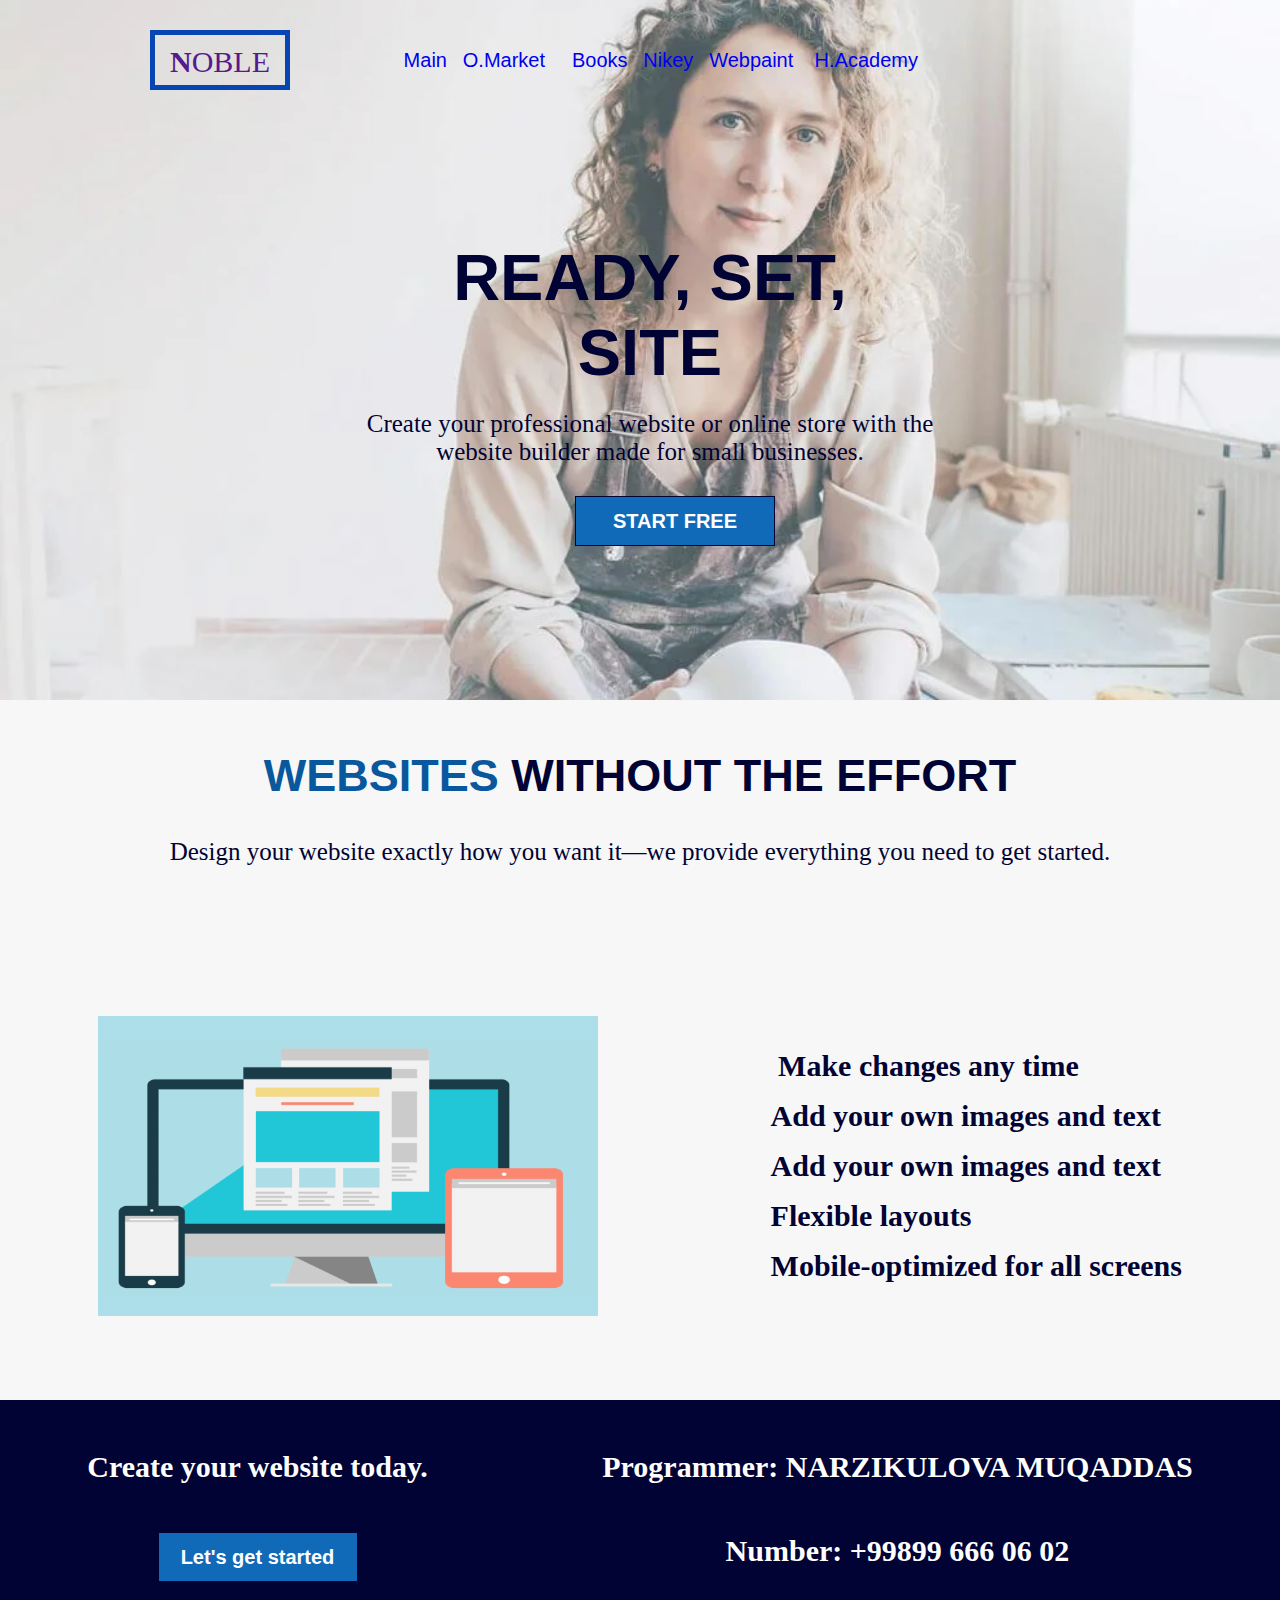
<file: index.html>
<!DOCTYPE html>
<html lang="en">

<head>
    <meta charset="UTF-8">
    <meta http-equiv="X-UA-Compatible" content="IE=edge">
    <meta name="viewport" content="width=device-width, initial-scale=1.0">
    <title>Document</title>
    <link rel='stylesheet' href='https://cdn-uicons.flaticon.com/uicons-bold-rounded/css/uicons-bold-rounded.css'>
    <link rel="stylesheet" href="MAIN.css">
</head>

<body>

    <header>
        <nav>
            <a href="">
                <p> <strong>N</strong>OBLE</p>
            </a>
            <ul>
                <li><a href="./index.html">Main</a></li>
                <li><a href="./forever.html">O.Market</a></li>
                <li><a href="./hometask.html">&nbsp; Books</a></li>
                <li><a href="./NIKE.html">Nikey</a></li>
                <li><a href="./jjj.html">Webpaint</a></li>
                <li><a href="./menu.html">&nbsp;H.Academy</a></li>
            </ul>
        </nav>


        <div class="box1">
            <h1>READY, SET, <br> SITE</h1>
            <p>Create your professional website or online store with the website builder made for small businesses.</p>
            <a href="./register.html"><button>START FREE</button></a>
        </div>
    </header>


    <main>
        <div class="blok1">
            <h1><strong style="color: rgb(9, 88, 157);">WEBSITES</strong> WITHOUT THE EFFORT</h1><br><br>
            <p>Design your website exactly how you want it—we provide everything you need to get started.

            </p>
        </div>
        <div class="blok2">
            <img width="500" height="300" src=".//sources/gif1.gif" alt="">
            <ul>
                <li><i class="fi fi-br-checkbox"></i>&nbsp;&nbsp;&nbsp; Make changes any time</li>
                <li><i class="fi fi-br-checkbox"></i>&nbsp;&nbsp;&nbsp;Add your own images and text</li>
                <li><i class="fi fi-br-checkbox"></i>&nbsp;&nbsp;&nbsp;Add your own images and text</li>
                <li><i class="fi fi-br-checkbox"></i>&nbsp;&nbsp;&nbsp;Flexible layouts</li>
                <li><i class="fi fi-br-checkbox"></i>&nbsp;&nbsp;&nbsp;Mobile-optimized for all screens</li>
            </ul>

        </div>
    </main>


    <section>
        <div class="m">
            <p>Create your website today.</p><br>
            <a href="./register.html"><button>Let's get started</button></a>
        </div>
        <div class="n">
            <p>Programmer: <strong>NARZIKULOVA MUQADDAS</strong></p>
            <p>Number:  <strong>+99899 666 06 02</strong></p>
        </div>

    </section>

    

   

</body>

</html>
</file>
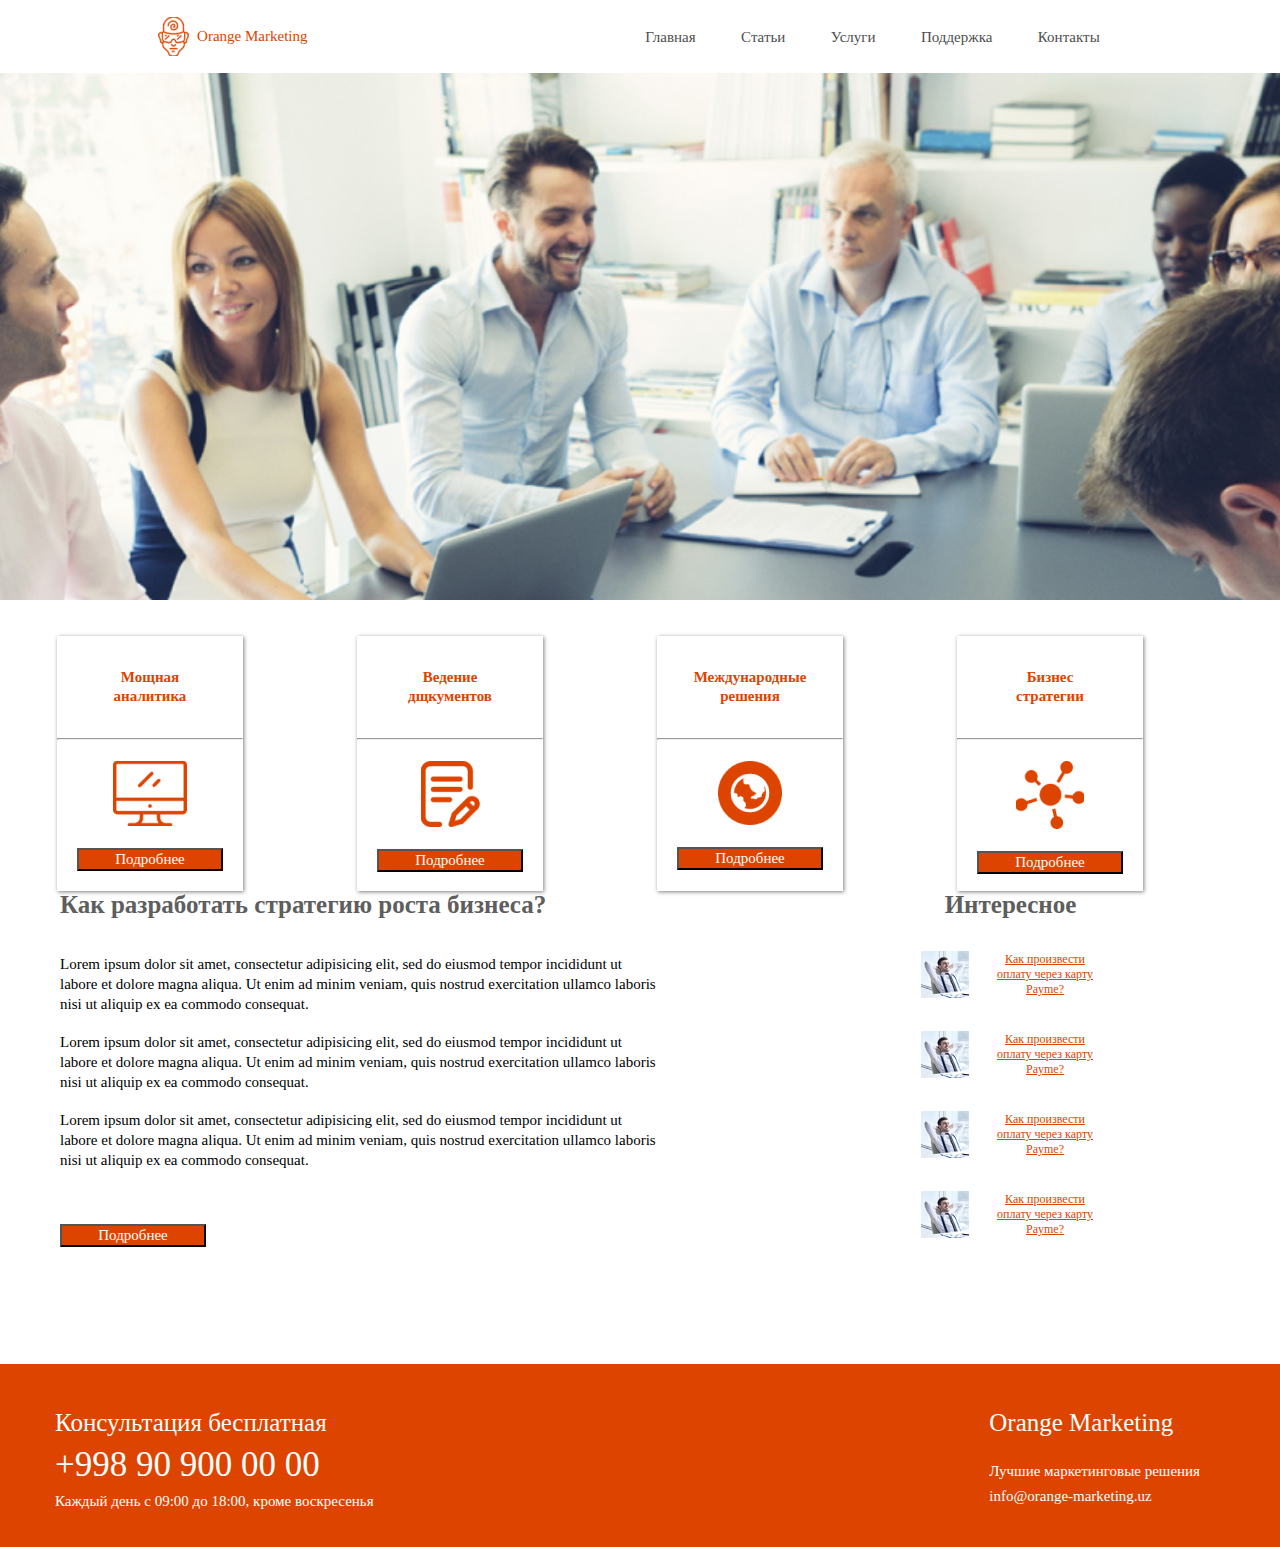
<file: forever.html>
<!DOCTYPE html>
<html lang="en">
<head>
  <meta charset="UTF-8">
  <meta http-equiv="X-UA-Compatible" content="IE=edge">
  <meta name="viewport" content="width=device-width, initial-scale=1.0">
  <title>Document</title><link rel="stylesheet" href="./forever.css">
</head>
<body>

 
  <header>
    <nav>
      <a class="a" href="">
      <img src="./L0001 (1).png" width="31" height="39" alt="">Orange Marketing
      </a>

      <ul>
        <li><a href="./index.html">Главная</a></li>
        <li><a href="#">Статьи</a></li>
        <li><a href="#"> Услуги</a></li>
        <li><a href="#">Поддержка</a></li>
        <li><a href="#">Контакты</a></li>
      
      </ul>
    </nav>
  </header>

  <main>
    <div class="orta">
      <div class="box">
        <h2>Мощная<br>
          аналитика</h2>
        <hr>
        <img src="./icon.png" alt=""><br>
        <button>Подробнее</button>
      </div>
      <div class="box">
        <h2>Ведение<br>
          дщкументов</h2>
        <hr>
        <img src="./icon1.png" alt=""><br>
        <button>Подробнее</button>
      </div>
      <div class="box">
        <h2>Международные<br>
          решения</h2>
        <hr>
        <img src="./icon2.png" alt=""><br>
        <button>Подробнее</button>
      </div>
      <div class="box">
        <h2>Бизнес<br>
          стратегии</h2>
        <hr>
        <img src="./icon3.png" alt=""><br>
        <button>Подробнее</button>
      </div>
      
    </div>
  </main>


  <div class="main2">
    <div class="orta2">
      <div class="blok1"> <h2>Как разработать стратегию роста бизнеса?</h2><br><br>
      <p>Lorem ipsum dolor sit amet, consectetur adipisicing elit, sed do eiusmod tempor incididunt ut labore et dolore magna aliqua. Ut enim ad minim veniam, quis nostrud exercitation ullamco laboris nisi ut aliquip ex ea commodo consequat. 
      </p><br>
      <p>Lorem ipsum dolor sit amet, consectetur adipisicing elit, sed do eiusmod tempor incididunt ut labore et dolore magna aliqua. Ut enim ad minim veniam, quis nostrud exercitation ullamco laboris nisi ut aliquip ex ea commodo consequat. 
      </p><br>
      <p>Lorem ipsum dolor sit amet, consectetur adipisicing elit, sed do eiusmod tempor incididunt ut labore et dolore magna aliqua. Ut enim ad minim veniam, quis nostrud exercitation ullamco laboris nisi ut aliquip ex ea commodo consequat. 
      </p><br><br><br>
      <button>Подробнее</button>
      </div>
      <div class="blok2">
        <h2>Интересное</h2>
        <div class="list">
          <img src="./list1.png" width="48" height="47" alt="">
          <a href="#">Как произвести оплату через карту Payme?</a>
        </div>
        <div class="list">
          <img src="./list1.png" width="48" height="47" alt="">
          <a href="#">Как произвести оплату через карту Payme?</a>
        </div>
        <div class="list">
          <img src="./list1.png" width="48" height="47" alt="">
          <a href="#">Как произвести оплату через карту Payme?</a>
        </div>
        <div class="list">
          <img src="./list1.png" width="48" height="47" alt="">
          <a href="#">Как произвести оплату через карту Payme?</a>
        </div>
      </div>
    </div>
  </div>
  <!-- ============ FOOTER ========== -->



  <footer>
    <div class="brief">
      <div class="body1">
        <h4>Консультация бесплатная</h4>
        <div class="numer">+998 90 900 00 00</div>
        <p>Каждый день с 09:00 до 18:00, кроме воскресенья</p>
      </div>
      <div class="body2">
        <h4>Orange Marketing</h4><br>
        <p>Лучшие маркетинговые решения</p>
        <p>info@orange-marketing.uz</p>
      </div>
    </div>

  </footer>












  
</body>
</html>
</file>
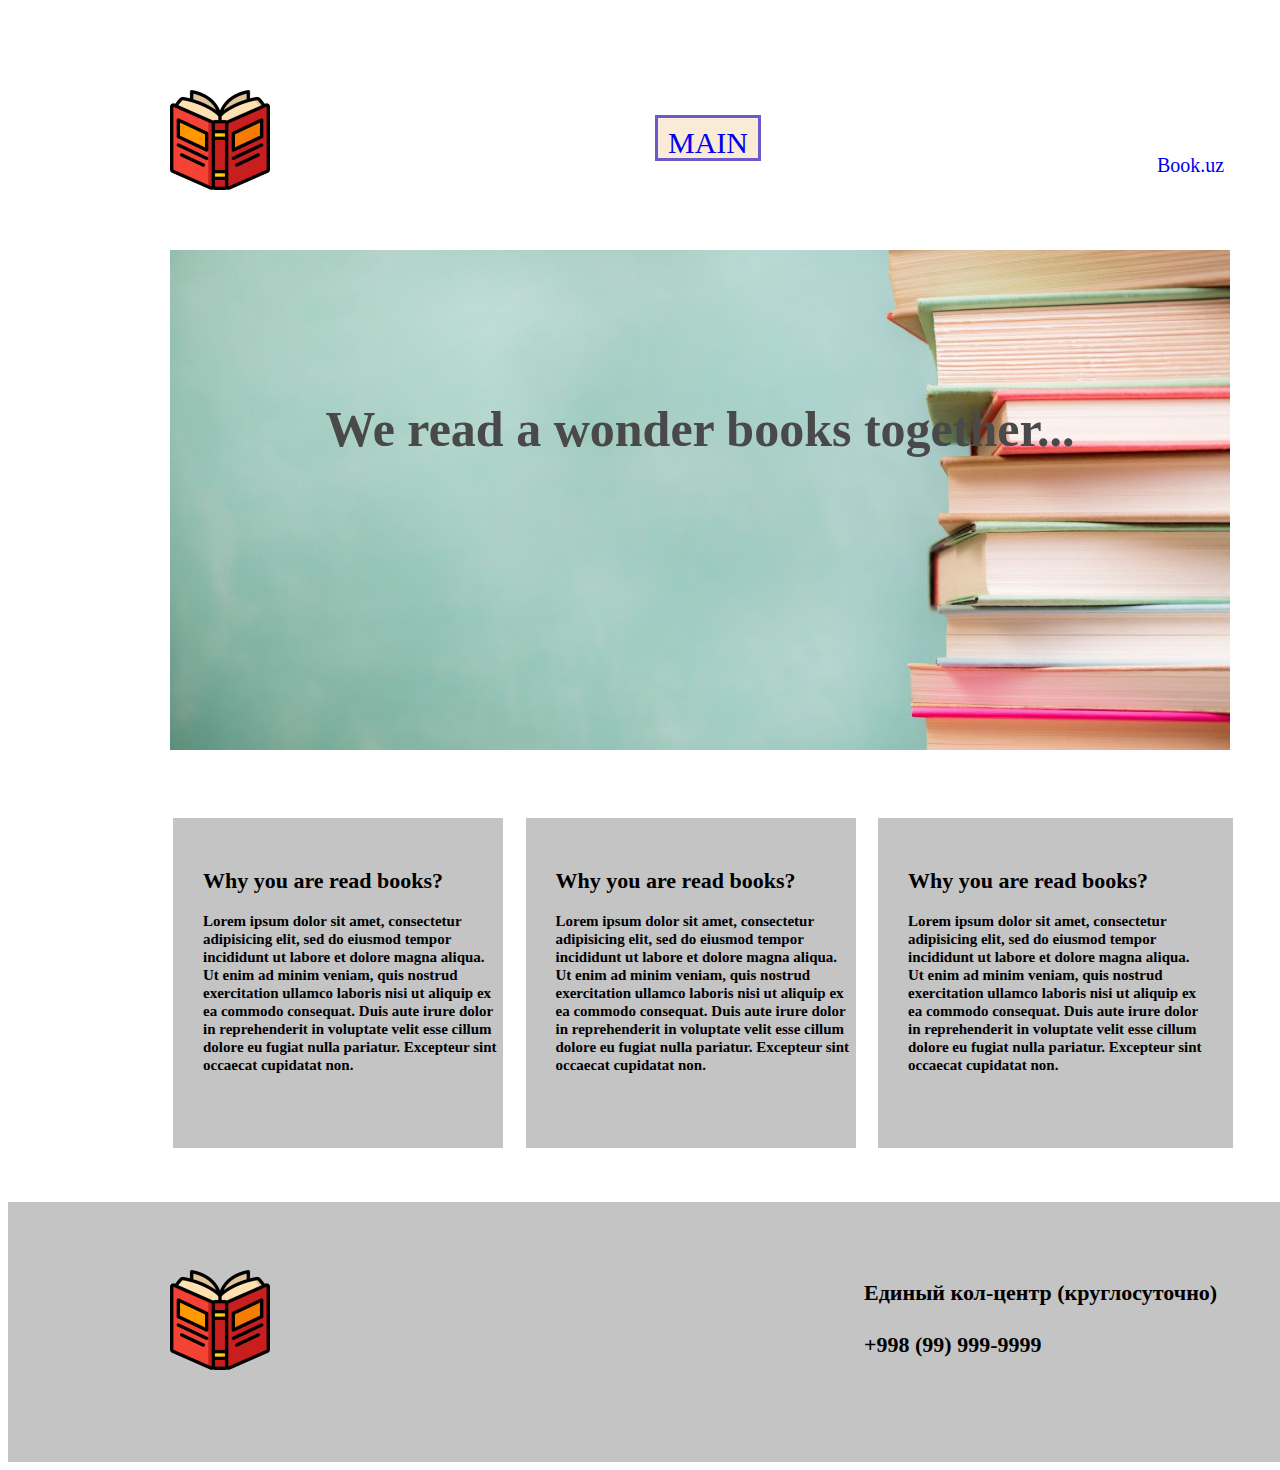
<file: hometask.html>
<!DOCTYPE html>
<html lang="en">

<head>
    <meta charset="UTF-8">
    <meta http-equiv="X-UA-Compatible" content="IE=edge">
    <meta name="viewport" content="width=device-width, initial-scale=1.0">
    <title>Document</title>
    <link rel="stylesheet" href="./hometask.css">
</head>

<body>
    <div class="main">
        <div class="top">
            <div class="top1"><img src="./book 1 (1).jpg" alt=""></div>
            <div class="top3"><a href="./index.html">MAIN</a></div>
            <div class="top2"><label for=""><a href="w">                <p>Book.uz</p></a></label>
            </div>
        </div>
        <div class="topcha">
            <div class="orta">
                <p>We read a wonder books together...</p>
            </div>
        </div>
        <div class="middle">
            <div class="box a"><div class="m"> <em>Why you are read books?</em><br><br>
                <i>Lorem ipsum dolor sit amet, consectetur adipisicing elit, sed do eiusmod tempor incididunt ut labore
                    et dolore magna aliqua. Ut enim ad minim veniam, quis nostrud exercitation ullamco laboris nisi ut
                    aliquip ex ea commodo consequat. Duis aute irure dolor in reprehenderit in voluptate velit esse
                    cillum dolore eu fugiat nulla pariatur. Excepteur sint occaecat cupidatat non. </i></div>
            </div>
            <div class="box b"><em>Why you are read books?</em><br><br>
                <i>Lorem ipsum dolor sit amet, consectetur adipisicing elit, sed do eiusmod tempor incididunt ut labore
                    et dolore magna aliqua. Ut enim ad minim veniam, quis nostrud exercitation ullamco laboris nisi ut
                    aliquip ex ea commodo consequat. Duis aute irure dolor in reprehenderit in voluptate velit esse
                    cillum dolore eu fugiat nulla pariatur. Excepteur sint occaecat cupidatat non. </i>
            </div>
            <div class="box c"><em>Why you are read books?</em><br><br>
                <i>Lorem ipsum dolor sit amet, consectetur adipisicing elit, sed do eiusmod tempor incididunt ut labore
                    et dolore magna aliqua. Ut enim ad minim veniam, quis nostrud exercitation ullamco laboris nisi ut
                    aliquip ex ea commodo consequat. Duis aute irure dolor in reprehenderit in voluptate velit esse
                    cillum dolore eu fugiat nulla pariatur. Excepteur sint occaecat cupidatat non. </i>
            </div>
        </div>   <br><br><br> 
        <div class="tegi">
            <div class="list1"><img src="./book 2.png" alt=""></div>
            <div class="list2"><label for="">Eдиный кол-центр (круглосуточно) <br><br>+998 (99) 999-9999</label></div>

        </div>
        
    </div>
</body>

</html>
</file>
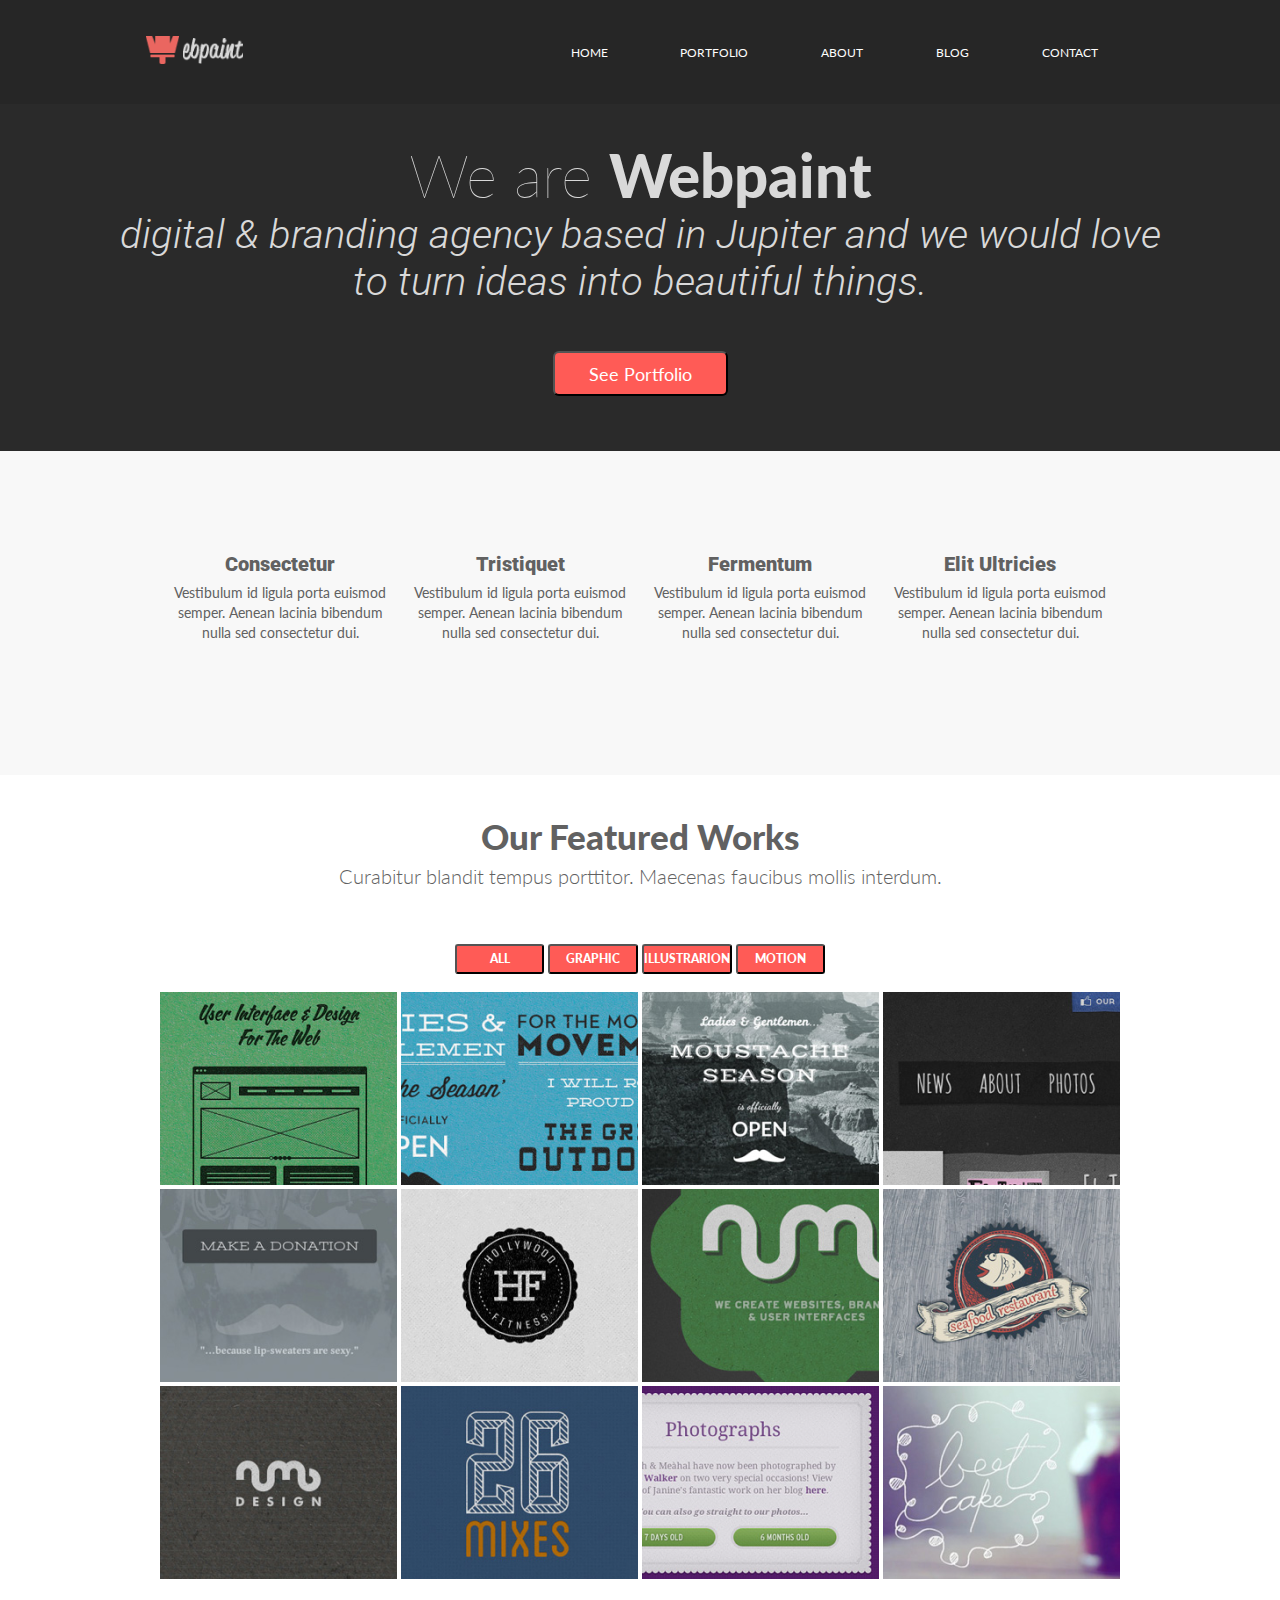
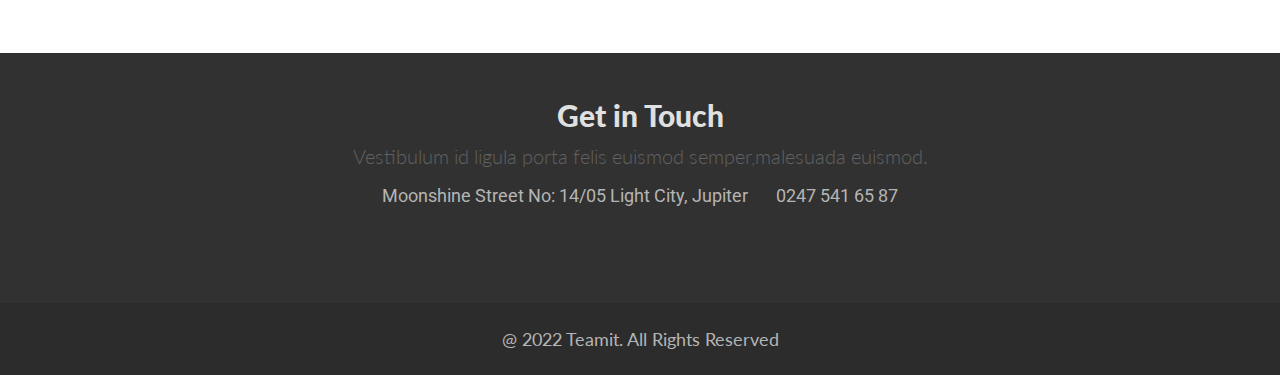
<file: jjj.html>
<!DOCTYPE html>
<html lang="en">

<head>
  <meta charset="UTF-8">
  <meta http-equiv="X-UA-Compatible" content="IE=edge">
  <meta name="viewport" content="width=device-width, initial-scale=1.0">
  <link rel="preconnect" href="https://fonts.googleapis.com">
  <link
    href="https://fonts.googleapis.com/css2?family=Lato:wght@300;400;700;900&family=Montserrat:ital,wght@0,
    600;0,700;1,400&family=Raleway:wght@100;200;300;400;700;900&family=Roboto:wght@400;500;700&family=Splash&display=swap"
    rel="stylesheet">
  <link rel='stylesheet' href='https://cdn-uicons.flaticon.com/uicons-solid-rounded/css/uicons-solid-rounded.css'>
  <link rel='stylesheet' href='https://cdn-uicons.flaticon.com/uicons-bold-straight/css/uicons-bold-straight.css'>
  <link rel='stylesheet' href='https://cdn-uicons.flaticon.com/uicons-regular-rounded/css/uicons-regular-rounded.css'>
  <link rel='stylesheet' href='https://cdn-uicons.flaticon.com/uicons-bold-rounded/css/uicons-bold-rounded.css'>
  <link rel='stylesheet' href='https://cdn-uicons.flaticon.com/uicons-bold-straight/css/uicons-bold-straight.css'>
  <link rel='stylesheet' href='https://cdn-uicons.flaticon.com/uicons-brands/css/uicons-brands.css'>
  <link rel='stylesheet' href='https://cdn-uicons.flaticon.com/uicons-brands/css/uicons-brands.css'>
  <link rel='stylesheet' href='https://cdn-uicons.flaticon.com/uicons-brands/css/uicons-brands.css'>
  <link rel='stylesheet' href='https://cdn-uicons.flaticon.com/uicons-brands/css/uicons-brands.css'>
  <link rel='stylesheet' href='https://cdn-uicons.flaticon.com/uicons-bold-rounded/css/uicons-bold-rounded.css'>
  
  <title>WebPaint</title>
  <link rel="stylesheet" href="./jjj.css">
</head>

<body>

  <!--      =============  header  ========= -->


  <header>
    <nav>
      <a class="a" href="£">
        <img src=".//images/Logo Icon 1.png" width="33" height="28" alt="">
        <img src=".//images/ebpaint 1.png" width="60" height="26" alt="">
      </a>

      <ul>




        <li><a href="./index.html">HOME</a></li>
        <li><a href="#">PORTFOLIO</a></li>
        <li><a href="#">ABOUT</a></li>
        <li><a href="#">BLOG</a></li>
        <li><a href="#">CONTACT</a></li>

      </ul>
    </nav>
    <div class="boshi">
      <h1>We are <span> Webpaint</span></h1>
      <p>
        digital & branding agency based in Jupiter and we would love <br> to turn ideas into beautiful things.</p>
      <button>See Portfolio</button>
    </div>


    <!-- ======== SECTION ====== -->

    <section>
      <div class="j">
        <div class="box">

          <i class="fi fi-sr-home"></i>
          <h3>Consectetur</h3>
          <p>Vestibulum id ligula porta euismod semper. Aenean lacinia bibendum nulla sed consectetur dui.</p>
        </div>
        <div class="box">
          <i class="fi fi-rr-computer"></i>
          <h3>Tristiquet</h3>
          <p>Vestibulum id ligula porta euismod semper. Aenean lacinia bibendum nulla sed consectetur dui.</p>
        </div>
        <div class="box">

          <i class="fi fi-bs-camera"></i>
          <h3>Fermentum</h3>
          <p>Vestibulum id ligula porta euismod semper. Aenean lacinia bibendum nulla sed consectetur dui.</p>
        </div>
        <div class="box">
          <i class="fi fi-br-alarm-clock"></i>
          <h3>Elit Ultricies</h3>
          <p>Vestibulum id ligula porta euismod semper. Aenean lacinia bibendum nulla sed consectetur dui.</p>
        </div>


      </div>


    </section>

    <!-- ============= MAIN ========= -->

    <main>
      <div class="blok1">
        <h2>Our Featured Works</h2>
        <p>Curabitur blandit tempus porttitor. Maecenas faucibus mollis interdum.</p>
        <button class="butt">ALL</button>
        <button class="butt1">GRAPHIC</button>
        <button class="butt2">ILLUSTRARION</button>
        <button class="butt3"> MOTION</button>
      </div><br>

      <div class="blok2">
        <img src="./images/Layer 1.png" alt="">
        <img src="./images/Layer 2.png" alt="">
        <img src="./images/Layer 3.png" alt="">
        <img src="./images/Layer 4.png" alt=""><br>
        <img src="./images/Layer 5.png" alt="">
        <img src="./images/Layer 6.png" alt="">
        <img src="./images/Layer 7.png" alt="">
        <img src="./images/Layer 8.png" alt=""><br>
        <img src="./images/Layer 9.png" alt="">
        <img src="./images/Layer 10.png" alt="">
        <img src="./images/Layer 11.png" alt="">
        <img src="./images/Layer 12.png" alt="">
      </div>

    </main>



    <!-- =============== FOOTER  =============== -->


    <footer>
      <h1>Get in Touch</h1>
      <p>Vestibulum id ligula porta felis euismod semper,malesuada euismod.</p><br>
      <b><i class="fi fi-br-marker"></i> Moonshine Street No: 14/05 Light City, Jupiter &nbsp;&nbsp;&nbsp;&nbsp;&nbsp;
        <i class="fi fi-br-call-history"></i> 0247 541 65 87</b><br><br><br>
      <i class="fi fi-bs-wifi-alt"></i>&nbsp;&nbsp;<i class="fi fi-brands-facebook"></i>&nbsp;&nbsp;<i
        class="fi fi-brands-linkedin"></i>&nbsp;&nbsp;
      <i class="fi fi-brands-pinterest"></i>&nbsp;&nbsp;<i class="fi fi-brands-google"></i>


    </footer>

    <div class="last">
      <a href="#">@ 2022 Teamit. All Rights Reserved</a>
    </div>

















  </header>



























</body>

</html>
</file>
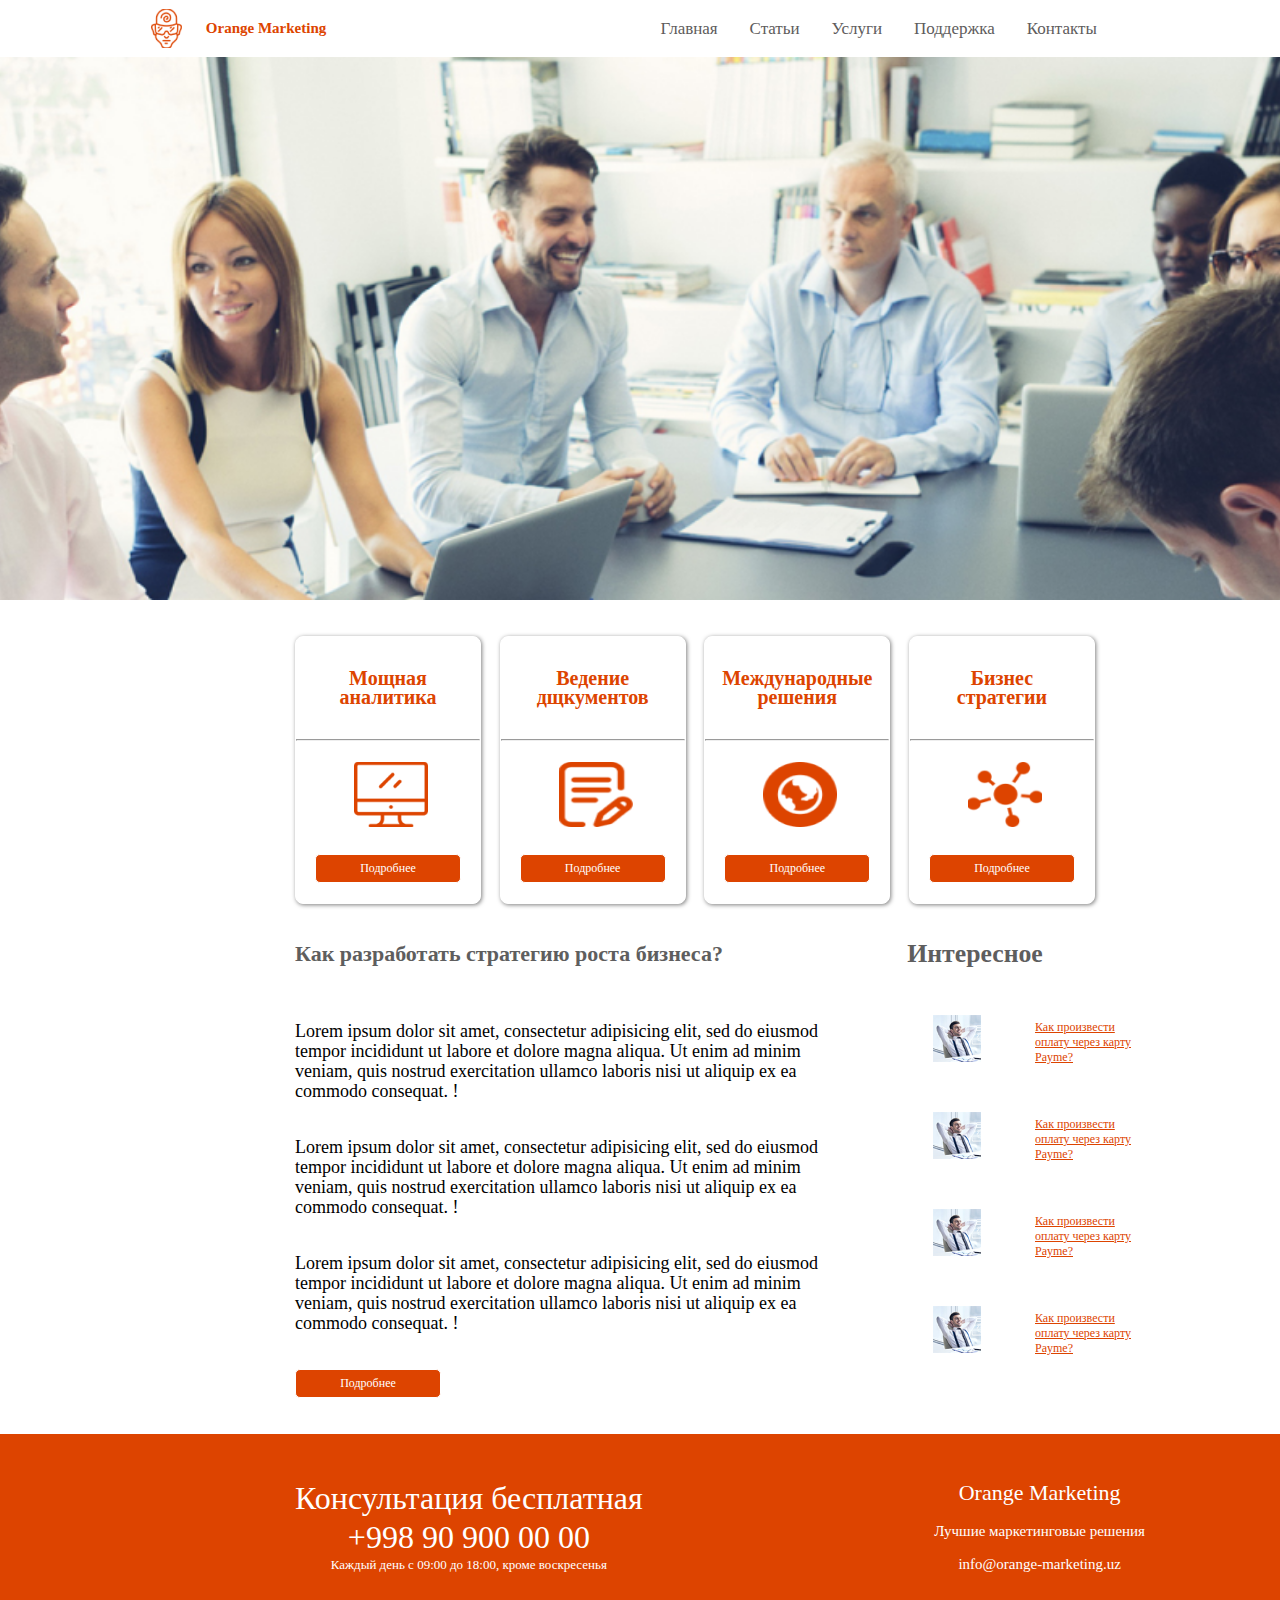
<file: maket.html>
<!DOCTYPE html>
<html lang="en">

<head>
  <meta charset="UTF-8">
  <meta http-equiv="X-UA-Compatible" content="IE=edge">
  <meta name="viewport" content="width=device-width, initial-scale=1.0">
  <title>Document</title>
</head>
<link rel="stylesheet" href="maket.css">

<body>
  <header>
    <nav>
      <a href="#" class="logo"><img src="./sources/L0001.png" width="31" height="39" alt=""> <b>Orange Marketing</b></a>
      <ul>
        <li><a href="./index.html">Главная</a></li>
        <li><a href="#">Статьи</a></li>
        <li><a href="#">Услуги</a></li>
        <li><a href="#">Поддержка</a></li>
        <li><a href="#">Контакты</a></li>
      </ul>
    </nav>
  </header>

  <!-- ===========  SECTION  ========= -->

  <section>
    <div class="box">
      <div class="boxes">
        <p class="letter">Мощная <br> аналитика </p>
        <hr> <img src="./sources/icon.png" width="74" height="65" alt="">
        <button>Подробнее</button>
      </div>
      <div class="boxes">
        <p class="letter">Ведение <br> дщкументов </p>
        <hr> <img src="./sources/icon1.png" width="74" height="65" alt="">
        <button>Подробнее</button>
      </div>
      <div class="boxes">
        <p class="letter">Международные <br> решения </p> 
        
        <hr> <img src="./sources/icon2.png" width="74" height="65" alt="">
        <button>Подробнее</button>
      </div>
      <div class="boxes">
        <p class="letter">Бизнес <br> стратегии </p>
        
        <hr> <img src="./sources/icon3.png" width="74" height="65" alt="">
        <button>Подробнее</button>
      </div>
    </div><br><br>
    <div class="box_2">
      <div class="karta">
        <h2>Как разработать стратегию роста бизнеса?</h2><br><br><br>
        <p>Lorem ipsum dolor sit amet, consectetur adipisicing elit, sed do eiusmod tempor incididunt ut labore et
          dolore magna aliqua. Ut enim ad minim veniam, quis nostrud exercitation ullamco laboris nisi ut aliquip ex ea
          commodo consequat.
          !</p><br><br>
        <p>Lorem ipsum dolor sit amet, consectetur adipisicing elit, sed do eiusmod tempor incididunt ut labore et
          dolore magna aliqua. Ut enim ad minim veniam, quis nostrud exercitation ullamco laboris nisi ut aliquip ex ea
          commodo consequat.
          !</p><br><br>
        <p>Lorem ipsum dolor sit amet, consectetur adipisicing elit, sed do eiusmod tempor incididunt ut labore et
          dolore magna aliqua. Ut enim ad minim veniam, quis nostrud exercitation ullamco laboris nisi ut aliquip ex ea
          commodo consequat.
          !</p><br><br>
        <button>Подробнее</button>

      </div>
      <div class="karta_2">

        <h3>Интересное</h3><br>
        <div class="img">
          <div class="img_2"><img src="./sources/8532d306a83fce84a0c124682b7835df 1.png" width="48" height="47" alt="">
          </div>
          <div class="img_3">
            <p>Как произвести оплату через карту Payme?</p>
          </div>
        </div>

        <div class="img">
          <div class="img_2"><img src="./sources/8532d306a83fce84a0c124682b7835df 1.png" width="48" height="47" alt="">
          </div>
          <div class="img_3">
            <p>Как произвести оплату через карту Payme?</p>
          </div>
        </div>

        <div class="img">
          <div class="img_2"><img src="./sources/8532d306a83fce84a0c124682b7835df 1.png" width="48" height="47" alt="">
          </div>
          <div class="img_3">
            <p>Как произвести оплату через карту Payme?</p>
          </div>
        </div>

        <div class="img">
          <div class="img_2"><img src="./sources/8532d306a83fce84a0c124682b7835df 1.png" width="48" height="47" alt="">
          </div>
          <div class="img_3">
            <p>Как произвести оплату через карту Payme?</p>
          </div>
        </div>

      </div>
    </div>
  </section>

  <!-- ===========  FOOTER  ========== -->
  <footer>
    <div class="pastki">
      <div class="past">
        <h2>Консультация бесплатная</h2>
        <h2>+998 90 900 00 00</h2>
        <h5>Каждый день с 09:00 до 18:00, кроме воскресенья</h5>
      </div>
      <div class="past_2">
        <h2>Orange Marketing</h2>
        <h5>Лучшие маркетинговые решения</h5>
        <h5>info@orange-marketing.uz</h5>
      </div>
    </div>

  </footer>

</body>

</html>
</file>
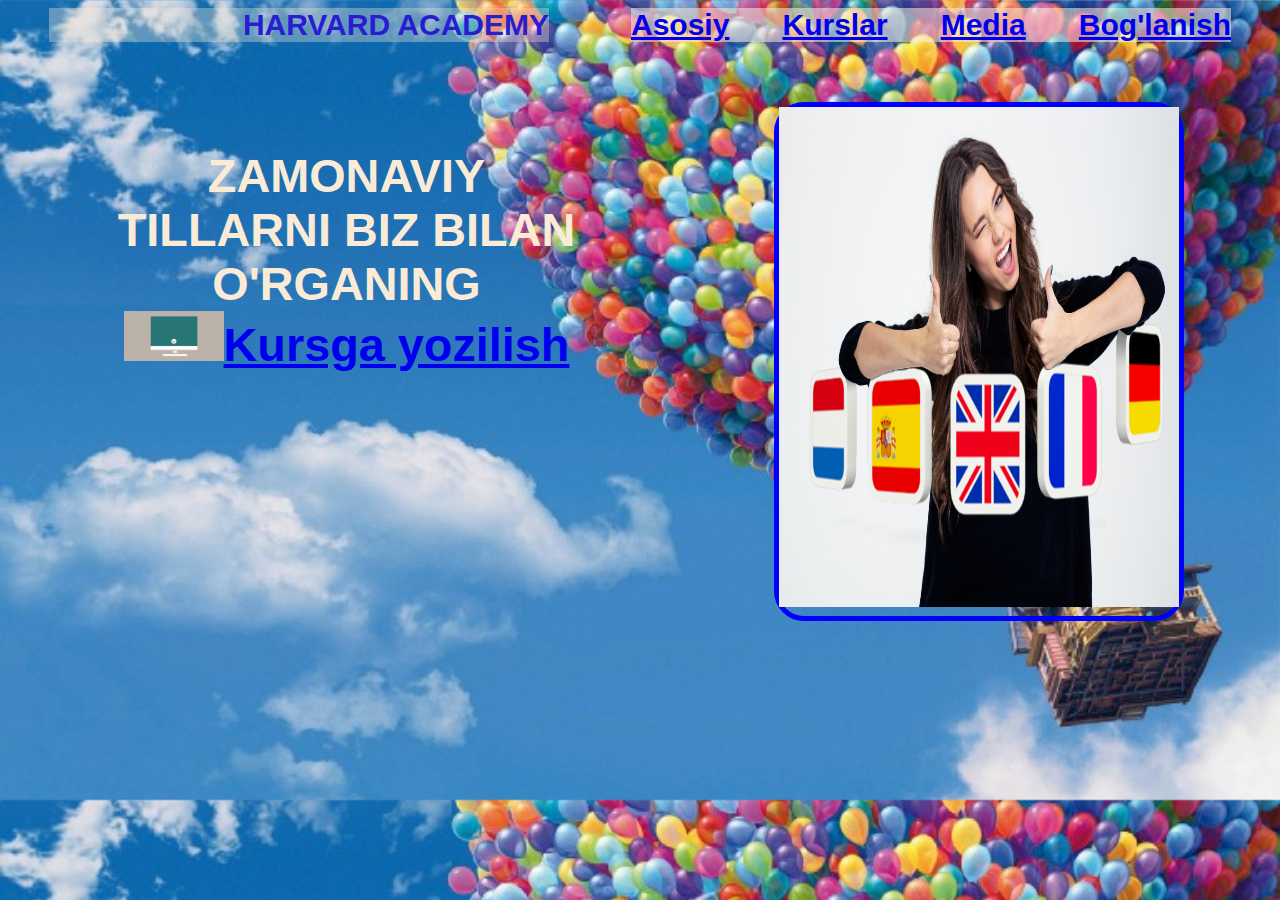
<file: menu.html>
<!DOCTYPE html>
<html lang="en">

<head>
    <meta charset="UTF-8">
    <meta http-equiv="X-UA-Compatible" content="IE=edge">
    <meta name="viewport" content="width=device-width, initial-scale=1.0">
    <title>Document</title>
    <link rel="stylesheet" href="menu.css">
</head>

<body>

    <div class="asosiy">
        <div class="birichi">
            <div class="first">
                <div class="l">HARVARD ACADEMY</div>
                <div class="c">
                    <div class="list"><label for=""><a href="./index.html">Asosiy</a></label></div>
                    <div class="list"><label for=""><a href="./kurslar.html">Kurslar</a></label></div>
                    <div class="list"> <label for=""><a href="./homework.html">Media</a></label></div>
                    <div class="list"> <label for=""><a href="https://t.me/Farrux_0602">Bog'lanish</a></label></div>
                    
                </div>




            </div>
            <div class="ikkinchi">
                <h3>ZAMONAVIY TILLARNI BIZ BILAN O'RGANING <br>
                    <a href="./register.html"><img width="100" height="50"
                            src=".//sources/gifforregester.gif"
                            alt="">Kursga
                        yozilish</a>
                </h3>
                <div class="rasm"><img width="400" height="500" src="./rasm.png" alt=""></div>
            </div>

        </div>



</body>

</html>
</file>
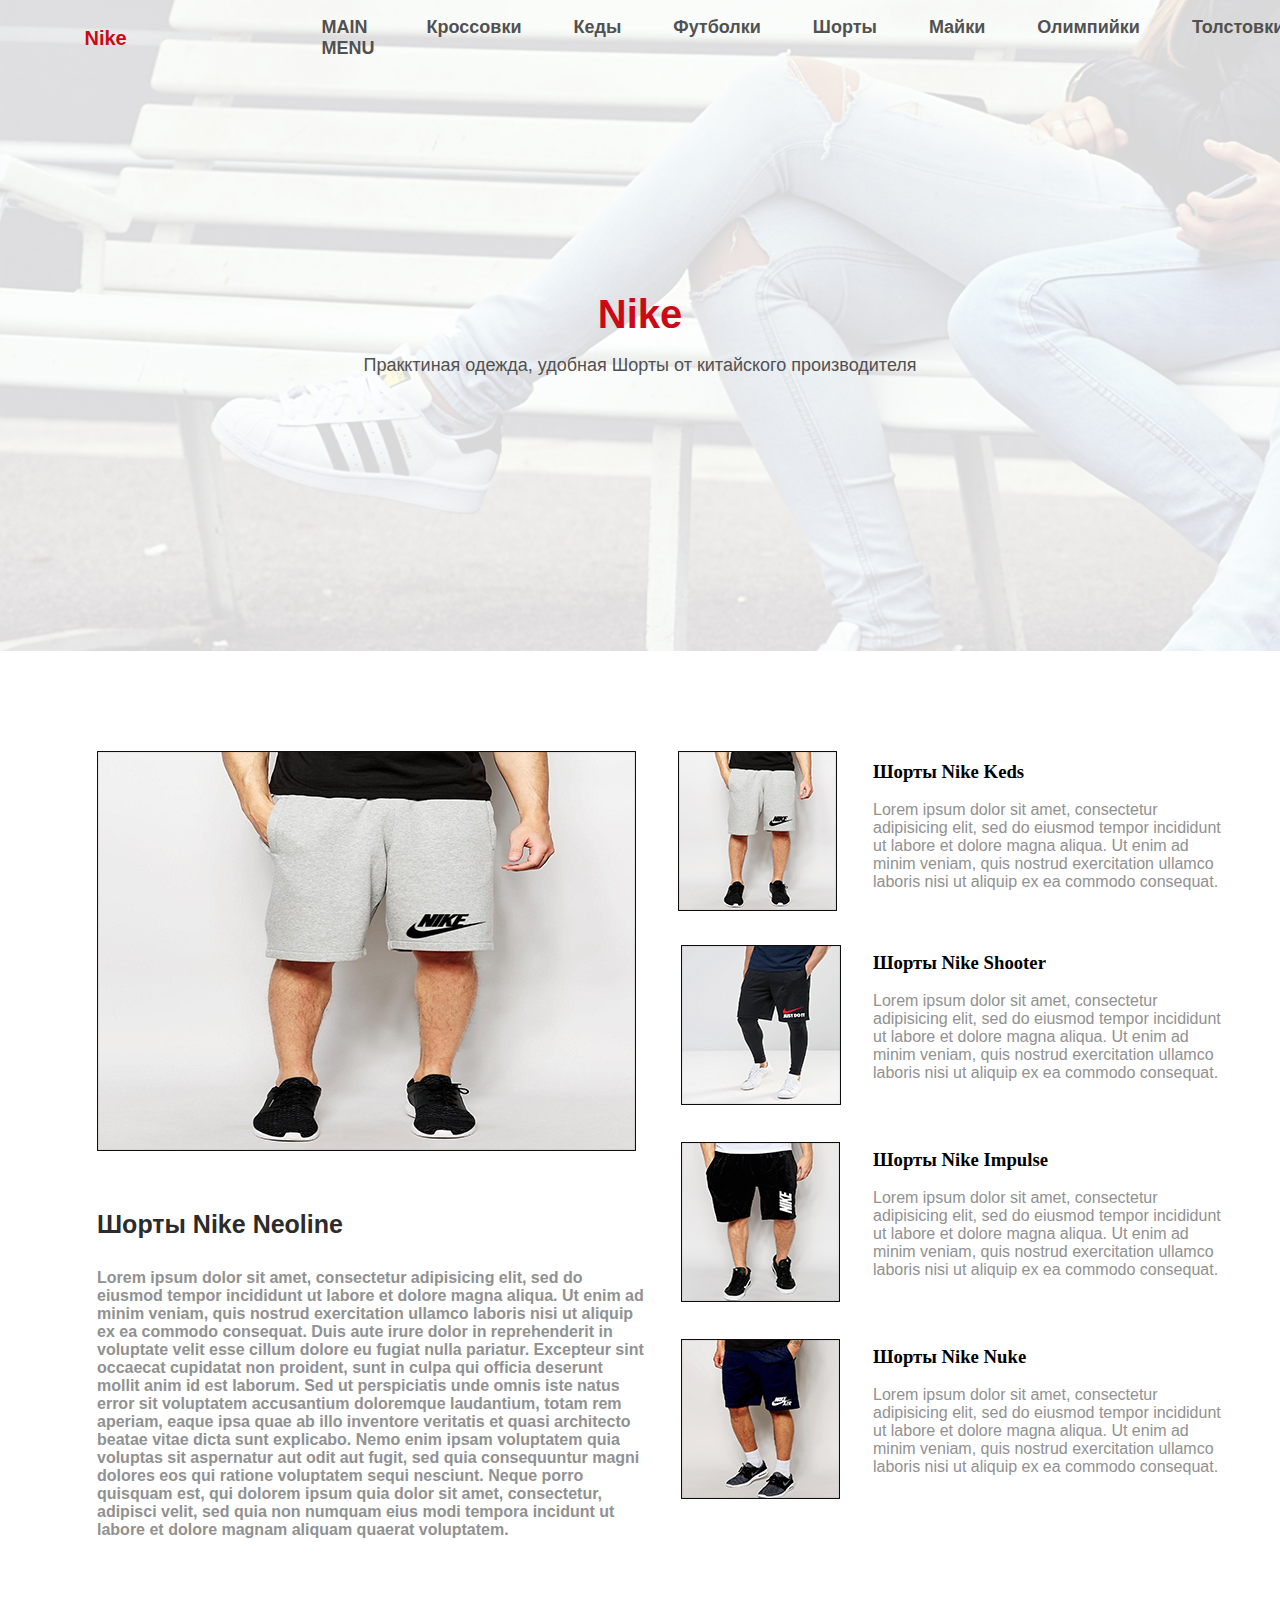
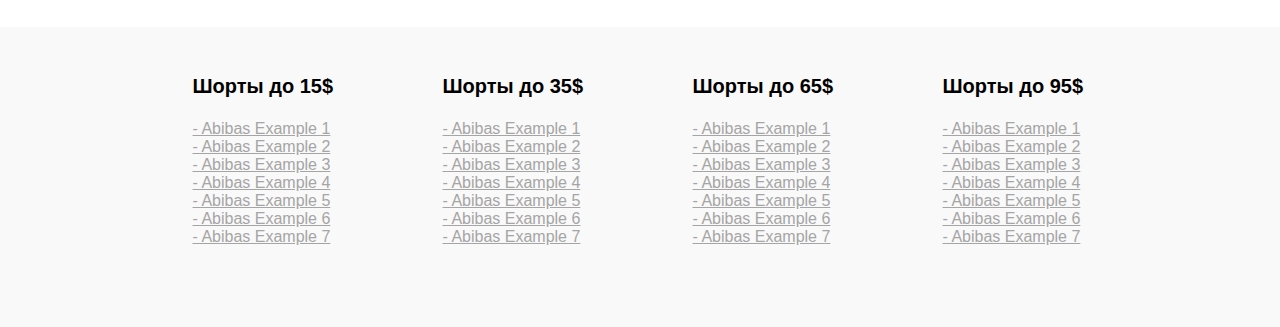
<file: NIKE.html>
<!DOCTYPE html>
<html lang="en">

<head>
  <meta charset="UTF-8" />
  <meta http-equiv="X-UA-Compatible" content="IE=edge" />
  <meta name="viewport" content="width=device-width, initial-scale=1.0" />
  <link rel="stylesheet" href="./sss.css" />
  <title>Nike</title>
</head>

<body>
  <header>
    <nav>
      <a class="logo" href="#"> Nike</a>

      <ul>
        <li><a href="./index.html">MAIN MENU</a></li>
        <li><a href="#">Кроссовки</a></li>
        <li><a href="#">Кеды</a></li>
        <li><a href="#">Футболки</a></li>
        <li><a href="#">Шорты</a></li>
        <li><a href="#">Майки</a></li>
        <li><a href="#">Олимпийки</a></li>
        <li><a href="#">Толстовки</a></li>
      </ul>
    </nav>
    <h1>Nike</h1><br>
    <p>Пракктиная одежда, удобная Шорты от китайского производителя</p>
  </header>




  <main>
    <div class="body1">
      <img src="./bir_short.png" alt="">
      <div class="text">
        <h3>Шорты
          Nike Neoline</h3>
        <p>Lorem ipsum dolor sit amet, consectetur adipisicing elit, sed do eiusmod tempor incididunt ut labore et
          dolore magna aliqua. Ut enim ad minim veniam, quis nostrud exercitation ullamco laboris nisi ut aliquip ex ea
          commodo consequat. Duis aute irure dolor in reprehenderit in voluptate velit esse cillum dolore eu fugiat
          nulla pariatur. Excepteur sint occaecat cupidatat non proident, sunt in culpa qui officia deserunt mollit anim
          id est laborum. Sed ut perspiciatis unde omnis iste natus error sit voluptatem accusantium doloremque
          laudantium, totam rem aperiam, eaque ipsa quae ab illo inventore veritatis et quasi architecto beatae vitae
          dicta sunt explicabo. Nemo enim ipsam voluptatem quia voluptas sit aspernatur aut odit aut fugit, sed quia
          consequuntur magni dolores eos qui ratione voluptatem sequi nesciunt. Neque porro quisquam est, qui dolorem
          ipsum quia dolor sit amet, consectetur, adipisci velit, sed quia non numquam eius modi tempora incidunt ut
          labore et dolore magnam aliquam quaerat voluptatem.</p>
      </div>
    </div>
    <div class="body2">
      <div class="box1">
        <div class="image"><img src="./ikki_short.png" alt=""></div>
        <div class="text">
          <h3>Шорты Nike Keds</h3>
          <p>Lorem ipsum dolor sit amet, consectetur adipisicing elit, sed do eiusmod tempor incididunt ut labore et
            dolore magna aliqua. Ut enim ad minim veniam, quis nostrud exercitation ullamco laboris nisi ut aliquip ex
            ea commodo consequat. </p>
        </div>
      </div>

      <div class="box1">
        <div class="image">
          <img src="./uch.png" alt="">
        </div>
        <div class="text">
          <h3>Шорты Nike Shooter</h3>
          <p>Lorem ipsum dolor sit amet, consectetur adipisicing elit, sed do eiusmod tempor incididunt ut labore et
              dolore magna aliqua. Ut enim ad minim veniam, quis nostrud exercitation ullamco laboris nisi ut aliquip ex
              ea commodo consequat. </p>
        </div>
      </div>
      <div class="box1">
        <div class="image">
              <img src="./tort.png" alt="">
        </div>
        <div class="text">
              <h3>Шорты Nike Impulse</h3>
              <p>Lorem ipsum dolor sit amet, consectetur adipisicing elit, sed do eiusmod tempor incididunt ut labore et
                dolore magna aliqua. Ut enim ad minim veniam, quis nostrud exercitation ullamco laboris nisi ut aliquip
                ex ea commodo consequat. </p>
        </div>
      </div>
      <div class="box1">
        <div class="image">
          <img src="./besh.png" alt="">
        </div>
        <div class="text">
          <h3>Шорты Nike Nuke</h3>
          <p>Lorem ipsum dolor sit amet, consectetur adipisicing elit, sed do eiusmod tempor incididunt ut labore
                  et dolore magna aliqua. Ut enim ad minim veniam, quis nostrud exercitation ullamco laboris nisi ut
                  aliquip ex ea commodo consequat. </p>
        </div>
      </div>
    </div>
  </main>

  <div class="tegi">
    <div class="blokk">
      <div class="list">
        <h4>Шорты  до 15$</h4>
        <p> <a href="#">- Abibas Example 1
         - Abibas Example 2
         - Abibas Example 3
         - Abibas Example 4
        - Abibas Example 5
         - Abibas Example 6
        - Abibas Example 7</a>
        
        </p>
      </div>
      <div class="list">
        <h4>Шорты до 35$</h4>
        <p> <a href="#">- Abibas Example 1
          - Abibas Example 2
          - Abibas Example 3
          - Abibas Example 4
         - Abibas Example 5
          - Abibas Example 6
         - Abibas Example 7</a>
      </div>
      
      <div class="list">
        <h4>Шорты до 65$</h4>
        <p> <a href="#">- Abibas Example 1
          - Abibas Example 2
          - Abibas Example 3
          - Abibas Example 4
         - Abibas Example 5
          - Abibas Example 6
         - Abibas Example 7</a>
      </div>
      <div class="list">
        <h4>Шорты до 95$</h4>
        <p> <a href="#">- Abibas Example 1
          - Abibas Example 2
          - Abibas Example 3
          - Abibas Example 4
         - Abibas Example 5
          - Abibas Example 6
         - Abibas Example 7</a>
      </div>
    </div>
    
  </div>


</body>

</html>
</file>
<file: MAIN.css>
* {
    margin: 0%;
    padding: 0%;
    text-decoration: none;
    box-sizing: border-box;
    list-style: none;

}






body {
    width: 100%;
}


header {
    display: flex;
    flex-direction: column;



    background: url(./sources/picture.1.webp);

    background-position: center;
    background-repeat: no-repeat;
    /* width: 100%; */
    height: 700px;
    background-size: cover;
}

main {
    display: flex;
    flex-direction: column;
    background-color: hsla(0, 0%, 94%, .5);
    background-size: cover;
    /* width: auto; */
    height: 700px;
    text-align: center;
}

section {
    display: flex;
    justify-content: space-around;
    /* width: auto; */
    height: 200px;
    background: #010334;
    background-size: cover;
    text-align: center;
    /* justify-content: center; */
}


section p {
    padding-top: 50px;
    color: #ffffff;
    font-size: 30px;
    font-weight: 700;

}

section button {
    font-size: 20px;
    font-weight: 900;
    color: #ffffff;
    margin-top: 30px;

    border: 1px solid #010334;
    background-color: rgb(17, 106, 184);
    width: 200px;
    height: 50px;

}

main .blok2 ul i {
    color: crimson;
}

main h1 {
    padding-top: 50px;
    color: #010334;
    font-size: 45px;
    font-weight: 900;
    font-family: Fat Frank, Arial, sans-serif;
}

main p {

    color: #010334;
    font-size: 25px;
    font-weight: 500;
}

main .blok2 {
    margin-top: 150px;
    display: flex;
    justify-content: center;
    text-align: left;
    align-items: center;

}

main .blok2 ul {
    line-height: 50px;
    margin-left: 150px;
    color: #010334;
    font-size: 30px;
    font-weight: 700;
}

header .box1 {

    height: 500px;
    width: 600px;
    display: flex;
    flex-direction: column;
    text-align: center;
    margin-left: 350px;
    /* margin: auto; */
    margin-top: 150px;

}

header .box1 h1 {
    color: #010334;
    font-size: 65px;
    font-weight: 900;
    font-family: Fat Frank, Arial, sans-serif;
}

header .box1 button {
    font-size: 20px;
    font-weight: 900;
    color: #ffffff;
    margin-top: 30px;
    margin-left: 50px;
    border: 1px solid #010334;
    background-color: rgb(17, 106, 184);
    width: 200px;
    height: 50px;
    text-align: center;

}

header .box1 button:hover {
    font-size: 20px;
    font-weight: 900;
    color: #ffffff;
    margin-top: 30px;
    margin-left: 60px;
    border: 1px solid #010334;
    background-color: rgb(154, 49, 206);
    width: 200px;
    height: 50px;
    text-align: center;

}

header .box1 p {
    padding-top: 20px;
    font-size: 25px;
    font-weight: 500;
    color: #010334;
}


header nav {

    /* margin: auto; */
    margin-left: 150px;
    display: flex;
    justify-content: space-between;
    width: 60%;
    margin-top: 30px;
    text-align: center;
    /* margin-left: 250px; */
}

header nav p {
    border: 5px solid rgb(7, 70, 178);
    height: 60px;
    width: 140px;
    padding: 10px;
    font-size: 30px;
}

header nav p:hover {
    border: 5px solid rgb(80, 20, 209);
    background-color: beige;
    height: 60px;
    width: 140px;
    padding: 10px;
    font-size: 30px;
}



header nav ul {
    padding-left: 100px;
    align-items: center;
    display: flex;
    justify-content: space-between;
    width: 80%;

}

header nav ul li a {
    font-size: 20px;
    font-family: 'Gill Sans', 'Gill Sans MT', Calibri, 'Trebuchet MS', sans-serif;
    font-weight: 500px;

}

header nav ul li a:hover {
    color: blueviolet;
    background-color: beige;
    border: 1ch solid beige;
    width: 30px;
    height: 30px;
    font-size: 20px;
    font-family: 'Gill Sans', 'Gill Sans MT', Calibri, 'Trebuchet MS', sans-serif;
    font-weight: 500px;
}


@media(max-width:450px) {
    header {
        background-size: cover;
        width: 951px;
    }

    main{
        background-size: cover;
        width: 951px;
        height: 750px;
    }

    section{
        background-size: cover;
        width: 951px;
        
    }
    section .n{
        width: 400px;
    }

    body {
        max-width: 951px;
    }

    main .blok2 ul{
        line-height: 40px;
        margin-left: 100px;
        color: #010334;
        font-size: 30px;
        font-weight: 700;
    }

    main .blok1 {
        width: 800px;
        text-align: center;
    }
    main .blok1 p{
        text-align: center;
        padding-left: 30px;
    }

    nav {
        width: 950px;
        display: flex;
        justify-content: space-between;
        margin-left: none;

        padding-top: 30px;
    }

    header .box1 {

        height: 500px;
        width: 600px;
        display: flex;
        flex-direction: column;
        text-align: center;
        margin-left: 50px;
        /* margin: auto; */
        margin-top: 150px;

    }

    header nav ul li a{
        padding-left: 20px;
        /* align-items: center; */
        display: flex;
        /* font-size: larger; */
        justify-content: space-between;
        width: 85px;
    }


    header nav p {

        border: 5px solid rgb(7, 70, 178);
        height: 50px;
        /* width: 110px; */

        /* padding: 10px; */
        font-size: 25px;

    }

}


@media(max-width:750px) {
    header {
        background-size: cover;
        width: 951px;
    }

    main{
        background-size: cover;
        width: 951px;
        height: 750px;
    }

    section{
        background-size: cover;
        width: 951px;
        
    }
    section .n{
        width: 400px;
    }

    body {
        max-width: 951px;
    }

    main .blok2 ul{
        line-height: 40px;
        margin-left: 100px;
        color: #010334;
        font-size: 30px;
        font-weight: 700;
    }

    main .blok1 {
        width: 800px;
        text-align: center;
    }
    main .blok1 p{
        text-align: center;
        padding-left: 30px;
    }

    nav {
        width: 950px;
        display: flex;
        justify-content: space-between;
        margin-left: none;

        padding-top: 30px;
    }

    header .box1 {

        height: 500px;
        width: 600px;
        display: flex;
        flex-direction: column;
        text-align: center;
        margin-left: 50px;
        /* margin: auto; */
        margin-top: 150px;

    }

    header nav ul li a{
        padding-left: 20px;
        /* align-items: center; */
        display: flex;
        /* font-size: larger; */
        justify-content: space-between;
        width: 85px;
    }


    header nav p {

        border: 5px solid rgb(7, 70, 178);
        height: 50px;
        /* width: 110px; */

        /* padding: 10px; */
        font-size: 25px;

    }

}
@media(max-width:1100px) {
    header {
        background-size: cover;
        width: 951px;
    }

    main{
        background-size: cover;
        width: 951px;
        height: 750px;
    }

    section{
        background-size: cover;
        width: 951px;
        
    }
    section .n{
        width: 400px;
    }

    body {
        max-width: 951px;
    }

    main .blok2 ul{
        line-height: 40px;
        margin-left: 100px;
        color: #010334;
        font-size: 30px;
        font-weight: 700;
    }

    main .blok1 {
        width: 800px;
        text-align: center;
    }
    main .blok1 p{
        text-align: center;
        padding-left: 30px;
    }

    nav {
        width: 950px;
        display: flex;
        justify-content: space-between;
        margin-left: none;

        padding-top: 30px;
    }

    header .box1 {

        height: 500px;
        width: 600px;
        display: flex;
        flex-direction: column;
        text-align: center;
        margin-left: 50px;
        /* margin: auto; */
        margin-top: 150px;

    }

    header nav ul li a{
        padding-left: 20px;
        /* align-items: center; */
        display: flex;
        /* font-size: larger; */
        justify-content: space-between;
        width: 85px;
    }


    header nav p {

        border: 5px solid rgb(7, 70, 178);
        height: 50px;
        /* width: 110px; */

        /* padding: 10px; */
        font-size: 25px;

    }

}
</file>
<file: forever.css>
* {
  margin: 0%;
  padding: 0%;
  text-decoration: none;
  list-style: none;
  box-sizing: border-box;

}

body {
  width: 100%;
}

header {
  background: url(trening-po-rabote-s-klientami.png);
  background-size: cover;
  height: 600px;
  background-position: center center;

}


nav {
  display: flex;
  justify-content: space-around;
  background: #ffffff;
  align-items: center;
  padding: 17px 0;
}

header nav .a {
  font-family: 'Montserrat';
  font-style: normal;
  font-weight: 400;
  font-size: 15px;
  line-height: 15px;
  display: flex;
  align-items: center;
  justify-content: space-between;
  width: 150px;


  color: #DD4400;
}

header nav ul {
  display: flex;
  justify-content: space-around;
  width: 500px;
}

header nav ul li a {
  font-family: 'Montserrat';
  font-style: normal;
  font-weight: 400;
  font-size: 15px;
  line-height: 15px;
  /* identical to box height */


  color: #4E4E4E;


}

header nav ul li a:hover {
  color: #DD4400;
}

main {
  margin-top: 36px;
  text-align: center;
}

main .orta {
  display: flex;
  justify-content: space-around;
  /* padding-left: 295px; */
  width: 1200px;
  text-align: center;

}
.main2 .orta2{
  display: flex;
  text-align: center;
  width: 1000px;
}

main .orta .box {
  background: #FFFFFF;
  box-shadow: 1px 1px 4px rgba(0, 0, 0, 0.5);
  width: 186px;
  height: 255px;
}

main .orta .box h2 {
  padding-top: 32px;
  padding-bottom: 32px;
  text-align: center;
  font-family: 'Montserrat';
  font-style: normal;
  font-weight: 600;
  font-size: 15px;
  line-height: 19px;
  /* or 158% */

  text-align: center;

  /* Orange */

  color: #DD4400;


}

main .orta .box img {
  padding-top: 21px;
  padding-bottom: 18px;
}

main .orta .box button {
  font-family: 'Montserrat';
  font-style: normal;
  font-weight: 400;
  font-size: 15px;
  line-height: 19px;
  background-color: #DD4400;
  width: 146px;


  color: #FFFFFF;
}

.main2 {
  /* margin-top: 70px; */
  text-align: center;
}

.main2 .orta2 {
  display: flex;
  justify-content: space-between;
  /* padding-left: 295px; */
  width: 1100px;
  height: 400px;
  /* text-align: center; */
}

.main2 .orta2 h2 {
  font-family: 'Montserrat';
  font-style: normal;
  font-weight: 700;
  font-size: 25px;
  line-height: 27px;
  /* identical to box height */


  color: #5E5E5E;

}

.main2 .orta2 p {
  font-family: 'Montserrat';
  font-style: normal;
  font-weight: 400;
  font-size: 15px;
  line-height: 20px;
  width: 600px;



  color: #000000;

}
.main2 .orta2 .blok1{
  text-align: left;
  padding-left: 60px;
}

.main2 .orta2 .blok2 .list {
  margin-top: 33px;
  display: flex;
  align-items: center;
}

.main2 .orta2 .blok2 .list a {
  font-family: 'Montserrat';
  font-style: normal;
  font-weight: 400;
  font-size: 12px;
  line-height: 15px;
  text-decoration-line: underline;
  width: 110px;
  margin-left: 21px;
  margin-top: 0px;
  font-family: 'Montserrat';


  color: #DD4400;

}

.main2 .orta2 .blok2 {

  height: 100px;
}

.main2 .orta2 .blok1 button {
  font-family: 'Montserrat';
  font-style: normal;
  font-weight: 400;
  font-size: 15px;
  line-height: 19px;
  background-color: #DD4400;
  width: 146px;


  color: #FFFFFF;

}


footer {
  margin-top: 73px;
  width: 100%;
  height: 183px;
  background: #DD4400;
}

footer .brief {
  display: flex;
  justify-content: space-between;
  padding-left: 55px;
  width: 1200px;


}

footer .brief h4 {
  margin-top: 45px;
  font-family: 'Montserrat';
  font-style: normal;
  font-weight: 400;
  font-size: 25px;
  line-height: 27px;
  /* identical to box height */


  color: #FFFFFF;


}

footer .brief .body1 .numer {
  padding-top: 9px;
  font-family: 'Montserrat';
  font-style: normal;
  font-weight: 400;
  font-size: 35px;
  line-height: 39px;

  color: #FFFFFF;

}

footer .brief p {
  padding-top: 9px;
  font-family: 'Montserrat';
  font-style: normal;
  font-weight: 400;
  font-size: 15px;
  line-height: 16px;
  /* identical to box height */


  color: #FFFFFF;

}
/* footer .brief .body2{
  text-align: end;
} */



@media(max-width:450px) {

  header {
      background-size: cover;
      width: 810px;
  }

  main{
      background-size: cover;
      width: 810px;
      height: 300px;
  }


  main .orta {
    display: flex;
    justify-content: space-around;
    /* padding-left: 295px; */
    width: 810px;
    text-align: center;
  
  }
  
  main .orta .box {
    background: #FFFFFF;
    box-shadow: 1px 1px 4px rgba(0, 0, 0, 0.5);
    width: calc(100% / 12*2.5);
    gap: 10px;
    height: 255px;
  }
  .main2{
    width: 810px;
    text-align: left;
    margin-top: 20px;
  }
  .main2 .orta2 {
    display: flex;
    justify-content: space-between;
    /* padding-left: 295px; */
    max-width: 800px;
    /* height: 400px; */
    /* text-align: center; */
  }
 .main2 .orta2 .blok1{
  width: 50%;
 }

 .main2 .orta2 .blok1 p{
  width: 500px;
 }

  body {
      max-width: 810px;
  }

  
  nav {
      width: 810px;
      display: flex;
      justify-content: space-between;
      margin-left: none;

      padding-top: 30px;
  }


  header nav ul li a{
      padding-left: 20px;
      /* align-items: center; */
      display: flex;
      /* font-size: larger; */
      justify-content: space-between;
      width: 85px;
  }



  header nav img {

     width: 31px;
     height: 39px;

  }

  footer {
    margin-top: 73px;
    width: 810px;
    height: 183px;
    background: #DD4400;
  }
  
  footer .brief {
    display: flex;
    justify-content: space-between;
    
    width: 810px;
  
  
  }

  footer .brief .body2{
    padding-right: 40px;
  }

}




@media(max-width:750px) {

  header {
      background-size: cover;
      width: 810px;
  }

  main{
      background-size: cover;
      width: 810px;
      height: 300px;
  }


  main .orta {
    display: flex;
    justify-content: space-around;
    /* padding-left: 295px; */
    width: 810px;
    text-align: center;
  
  }
  
  main .orta .box {
    background: #FFFFFF;
    box-shadow: 1px 1px 4px rgba(0, 0, 0, 0.5);
    width: calc(100% / 12*2.5);
    gap: 10px;
    height: 255px;
  }
  .main2{
    width: 810px;
    text-align: left;
    margin-top: 20px;
  }
  .main2 .orta2 {
    display: flex;
    justify-content: space-between;
    /* padding-left: 295px; */
    max-width: 800px;
    /* height: 400px; */
    /* text-align: center; */
  }
 .main2 .orta2 .blok1{
  width: 50%;
 }

 .main2 .orta2 .blok1 p{
  width: 500px;
 }

  body {
      max-width: 810px;
  }

  
  nav {
      width: 810px;
      display: flex;
      justify-content: space-between;
      margin-left: none;

      padding-top: 30px;
  }


  header nav ul li a{
      padding-left: 20px;
      /* align-items: center; */
      display: flex;
      /* font-size: larger; */
      justify-content: space-between;
      width: 85px;
  }



  header nav img {

     width: 31px;
     height: 39px;

  }

  footer {
    margin-top: 73px;
    width: 810px;
    height: 183px;
    background: #DD4400;
  }
  
  footer .brief {
    display: flex;
    justify-content: space-between;
    
    width: 810px;
  
  
  }

  footer .brief .body2{
    padding-right: 40px;
  }

}


@media(max-width:1100px) {

  header {
      background-size: cover;
      width: 1100px;
  }

  main{
      background-size: cover;
      width: 1100px;
      height: 300px;
  }


  main .orta {
    display: flex;
    justify-content: space-around;
    /* padding-left: 295px; */
    width: 1100px;
    text-align: center;
  
  }
  
  main .orta .box {
    background: #FFFFFF;
    box-shadow: 1px 1px 4px rgba(0, 0, 0, 0.5);
    width: calc(100% / 12*2.5);
    gap: 10px;
    height: 255px;
  }
  .main2{
    width: 1100px;
    text-align: left;
    margin-top: 20px;
  }
  .main2 .orta2 {
    display: flex;
    justify-content: space-between;
    /* padding-left: 295px; */
    max-width: 800px;
    /* height: 400px; */
    /* text-align: center; */
  }
 .main2 .orta2 .blok1{
  width: 50%;
 }

 .main2 .orta2 .blok1 p{
  width: 500px;
 }

  body {
      max-width: 1100px;
  }

  
  nav {
      width: 1100px;
      display: flex;
      justify-content: space-between;
      margin-left: none;

      padding-top: 30px;
  }


  header nav ul li a{
      padding-left: 20px;
      /* align-items: center; */
      display: flex;
      /* font-size: larger; */
      justify-content: space-between;
      width: 85px;
  }



  header nav img {

     width: 31px;
     height: 39px;

  }

  footer {
    margin-top: 73px;
    width: 1100px;
    height: 183px;
    background: #DD4400;
  }
  
  footer .brief {
    display: flex;
    justify-content: space-between;
    
    width: 1100px;
  
  
  }

  footer .brief .body2{
    padding-right: 40px;
  }

}
</file>
<file: hometask.css>
*{
    text-decoration: none;
    list-style: none;
}



.main {
    display: flex;
    flex-direction: column;
}


.top {
    display: flex;
    flex-direction: row;
    justify-content: space-around;
    width: 1400px;
    height: 260px;
}

.top3{
    border: 3px solid slateblue;
    height: 30px;
    width: 100px;
    margin: auto;
    padding-top: 10px;
    text-align: center;
    background-color: antiquewhite;
    display: flex;
    justify-content: center;
    align-items: center;
    font-size: 30px;
}

.top1 {
    position: absolute;
    width: 100px;
    height: 100px;
    left: 170px;
    top: 90px;
}

.top2 {
    position: absolute;
    width: 73px;
    height: 23px;
    left: 1157px;
    top: 134px;

    font-family: 'Roboto';
    font-style: normal;
    font-weight: 400;
    font-size: 20px;
    line-height: 23px;
}

.topcha {
    position: absolute;
    width: 1060px;
    height: 500px;
    left: 170px;
    top: 250px;

    background: url(./1614723891_106-p-foni-dlya-literaturi-128\ 1.jpg);
}

.orta {
    text-align: center;
    padding-top: 100px;

    font-family: 'Roboto';
    font-style: normal;
    font-weight: 600;
    font-size: 50px;
    line-height: 59px;

    color: #494949;

}

.middle {
    display: flex;
    flex-direction: row;
    justify-content: space-between;
    width: 1060px;
    margin-top: 550px;
    margin-left: 165px;



}



em {
   
    text-align: center;
    font-family: 'Roboto';
    font-style: normal;
    font-weight: 600;
    font-size: 22px;
    line-height: 26px;
    text-align: center;


}

i {
    width: 270px;
    font-family: 'Roboto';
    font-style: normal;
    font-weight: 600;
    font-size: 15px;
    line-height: 18px;

    text-align: center;
   
}

.box {
   
    
   
    width: 300px;
    height: 280px;


    background: #C4C4C4;
}


.tegi {
    display: flex;
    flex-direction: row;
    justify-content: space-around;
    width: 1400px;
    height: 260px;
    background-color: #C4C4C4;


}

.list1 {
    position: absolute;
    width: 100px;
    height: 100px;
    left: 170px;
    top: 1270px;
}

.list2 {
    position: absolute;
    width: 366px;
    height: 28px;
    left: 864px;
    top: 1280px;

    font-family: 'Roboto';
    font-style: normal;
    font-weight: 600;
    font-size: 22px;
    line-height: 26px;

    color: #000000;

}
.a{
    padding-top: 50px;
    padding-left: 30px;
   
   
}
.b{
    padding-top: 50px;
    padding-left: 30px;
    
}
.c{
    padding-top: 50px;
    padding-left: 30px;
    padding-right: 25px;
}
</file>
<file: jjj.css>
* {
  margin: 0%;
  padding: 0%;
  text-decoration: none;
  list-style: none;
  box-sizing: border-box;
}

body {
  width: 100%;
}

header {
  background: #2A2A2A;
  background-size: cover;
  height: 347px;
  /* background-position: center center; */

}

nav {
  display: flex;
  justify-content: space-around;
  background: #262626;
  align-items: center;
  padding: 36px 0;
}




header nav ul {
  display: flex;
  justify-content: space-around;
  width: 600px;
}

header nav ul li a {
  font-family: 'Lato';
  font-style: normal;
  font-weight: 400;
  font-size: 12px;
  line-height: 14px;
  color: #FFFFFF;




}

header nav ul li a:hover {
  color: #FF5B56;

}

h1 {
  padding-top: 35px;
  font-family: 'Lato';

  font-style: normal;
  font-weight: 300;
  font-size: 60px;
  line-height: 72px;

  color: #D9D9D9;

}

header .boshi {
  text-align: center;
  background: #2A2A2A;
  background-size: cover;
  height: 347px;


}

header .boshi p {
  /* width: 1000px; */
  margin: auto;
  font-family: 'Roboto';
  font-style: italic;
  font-weight: 300;
  font-size: 40px;
  line-height: 47px;
  text-align: center;

  color: #D9D9D9;

}

header .boshi h1 {
  font-family: 'Lato';
  font-style: normal;
  font-weight: 100;
  font-size: 60px;
  line-height: 72px;

  color: #D9D9D9;


}

span {
  font-weight: 900;
}

header .boshi button {
  font-family: 'Lato';
  font-style: normal;
  font-weight: 400;
  font-size: 18px;
  line-height: 22px;
  /* identical to box height */

  text-align: center;

  color: #FFFFFF;
  margin-top: 46px;
  background: #FF5B56;
  border-radius: 6px;
  width: 175px;
  height: 45px;


}

section {
  background: #F8F8F8;
  width: 100%;
  height: 324px;
  display: flex;
  justify-content: space-around;
  text-align: center;
}

section .j {
  background: #F8F8F8;
  width: 960px;
  height: 324px;
  display: flex;
  justify-content: space-around;
  text-align: center;
}

section .j .box {
  padding-top: 85px;

}

section .j .box h3 {
  padding-top: 18px;
  font-family: 'Roboto';
  font-style: normal;
  font-weight: 900;
  font-size: 20px;
  line-height: 21px;
  /* identical to box height */

  text-align: center;

  color: #616161;
}

section .j .box p {
  padding-top: 8px;
  width: 228px;
  font-family: 'Lato';
  font-style: normal;
  font-weight: 400;
  font-size: 14px;
  line-height: 20px;
  /* or 143% */

  text-align: center;

  color: #616161;
}

main {
  text-align: center;
}

main .blok1 {
  padding-top: 43px;
}


main .blok1 h2 {
  font-family: 'Lato';
  font-style: normal;
  font-weight: 900;
  font-size: 35px;
  line-height: 36px;
  /* identical to box height */


  color: #616161;

}

main .blok1 p {
  font-family: 'Lato';
  font-style: normal;
  font-weight: 300;
  font-size: 20px;
  line-height: 24px;
  /* identical to box height */
  padding-top: 10px;

  color: #616161;

}

main .blok1 button {
  font-family: 'Lato';
  font-style: normal;
  font-weight: 900;
  font-size: 12px;
  line-height: 14px;
  margin-top: 56px;

  color: #FFFFFF;
  background: #FF5B56;
  border-radius: 3px;
  width: 7%;
  height: 30px;
}

main .blok1 button:hover {
  background: #595959;
  border-radius: 3px;
}

main .blok2 {

  text-align: center;
}


footer h1 {
  padding-top: 44px;
  font-family: 'Lato';
  font-style: normal;
  font-weight: 900;
  font-size: 30px;
  line-height: 36px;
  /* identical to box height */


  color: #E0E0E0;

}

footer p {
  padding-top: 11px;
  font-family: 'Lato';
  font-style: normal;
  font-weight: 300;
  font-size: 20px;
  line-height: 24px;
  /* identical to box height */


  color: #616161;

}


footer b {
  padding-top: 25px;
  font-family: 'Roboto';
  font-style: normal;
  font-weight: 400;
  font-size: 18px;
  line-height: 15px;

  color: #B5B5B5;

}
footer b .fi{
  color: rgb(30, 189, 149);
  font-size: 25px;
}
footer b .fi:hover{
  color: rgb(209, 49, 49);
  font-size: 25px;
}



footer {
  margin-top: 70px;
  text-align: center;
  width: 100%;
  background: #313131;
  height: 250px;
}

.last {
  display: flex;
  align-items: center;
  text-align: center;
  width: 100%;
  background: #2C2C2C;
  height: 72px;
}

.last a {
  margin: auto;
  font-family: 'Lato';
  font-style: normal;
  font-weight: 400;
  font-size: 18px;
  line-height: 16px;
  /* identical to box height */


  color: #B5B5B5;

}

section .j .box .fi{
  color: #FF5B56;
  font-size: 50px;

}
footer .fi{
  font-size: xx-large;
  color: gold;
  width: 30px;
  height: 30px;
}

section .j .box .fi:hover{
  color: #73e673;
  font-size: 50px;}
</file>
<file: maket.css>
* {
  margin: 0;
  padding: 0;
  text-decoration: none;
  list-style: none;
  box-sizing: border-box;

}

body {
  position: relative;
  width: 100%;
  height: 1373px;
}

header {
  background-image: url(./sources/trening-po-rabote-s-klientami.png);
  background-size: cover;
  background-position: center center;
  height: 600px;
}

header nav {
  display: flex;
  justify-content: space-around;
  background-color: #FFFFFF;
}

header nav ul {
  margin-top: 20px;
  margin-bottom: 19px;
  display: flex;
  width: 500px;
  justify-content: space-evenly;

}

header nav ul li a {
  font-family: 'Montserrat';
  font-style: normal;
  font-weight: 400;
  font-size: 17px;
  line-height: 15px;
  /* identical to box height */


  color: #5e5c5c;
}

header nav ul li a:hover {
  color: #DD4400;
}

.logo {
  display: flex;
  align-items: center;
  justify-content: space-between;
  width: 175px;
  font-family: 'Montserrat';
  font-style: normal;
  font-weight: 400;
  font-size: 15px;
  line-height: 15px;


  color: #DD4400;
}

.box {
  display: flex;
  justify-content: space-between;
  width: 800px;
  text-align: center;

}

section {
  padding: 36px 295px;

}

.boxes {
  border: 1px solid white;
  border-radius: 8px;
  width: 186px;
  height: 268px;
  background: #FFFFFF;
  box-shadow: 1px 1px 4px rgba(0, 0, 0, 0.5);
  padding-top: 32px;
  



  /* Orange */

  /* color: #DD4400; */
}

.letter {
  font-family: 'Montserrat';
  font-style: normal;
  font-weight: 600;
  font-size: 20px;
  line-height: 19px;
  /* or 158% */
  margin-bottom: 32px;
  color: #DD4400;



}

section img {
  margin: 21px 54px 23px 58px;
}

button {
  border: 1px solid;
  border-radius: 5px;
  width: 146px;
  height: 29px;
  background: #DD4400;
  font-family: 'Montserrat';
  font-style: normal;
  font-weight: 400;
  font-size: 12px;
  line-height: 19px;
  /* identical to box height, or 158% */


  color: #FFFFFF;
}

.karta h2 {
  font-family: 'Montserrat';
  font-style: normal;
  font-weight: 700;
  font-size: 22px;
  line-height: 27px;
  /* identical to box height */


  color: #5E5E5E;

}

.karta p {
  width: 554px;
  font-family: 'Montserrat';
  font-style: normal;
  font-weight: 400;
  font-size: 18px;
  line-height: 20px;
  /* or 167% */


  color: #000000;
}

.box_2 {
  width: 780px;
  display: flex;
  justify-content: space-between;

}

.karta_2 {
  display: flex;
  flex-direction: column;
  align-items: center;
}

.karta_2 {
  font-family: 'Montserrat';
  font-style: normal;
  font-weight: 700;
  font-size: 22px;
  line-height: 27px;
  /* identical to box height */


  color: #5E5E5E;
}

.img {
  display: flex;
  justify-content: space-around;
  width: 200px;
  align-items: center;


}

.img p {
  width: 110px;
  font-family: 'Montserrat';
  font-style: normal;
  font-weight: 400;
  font-size: 12px;
  line-height: 15px;
  text-decoration-line: underline;


  /* Orange */

  color: #DD4400;

}

/* ==========  FOOTER  =========== */



footer {
  padding-top: 45px;
  padding-bottom: 48px;
 
  background-color: #DD4400;
  

}



footer b {
  font-family: 'Montserrat';
  font-style: normal;
  font-weight: 200;
  font-size: 22px;
  line-height: 27px;
  /* identical to box height */


  color: #FFFFFF;
}
.pastki{
  
  
  display: flex;
  justify-content: space-between;
  width: 850px;
  text-align: center;
  margin-left: 295px;
}

.past {
  display: flex;
  flex-direction: column;
  justify-content: space-between;
  color: #FFFFFF;
}

.past h2 {
  font-family: 'Montserrat';
  font-style: normal;
  font-weight: 400;
  font-size: 32px;
  line-height: 39px;

}

.past h5 {
  font-family: 'Montserrat';
  font-style: normal;
  font-weight: 400;
  font-size: 13px;
  line-height: 16px;
}

.past_2 {
  display: flex;
  flex-direction: column;
  justify-content: space-between;
  color: #FFFFFF;
}

.past_2 h5 {
  font-family: 'Montserrat';
  font-style: normal;
  font-weight: 400;
  font-size: 15px;
  line-height: 18px;
  color: #FFFFFF;
}

.past_2 h2 {
  font-family: 'Montserrat';
  font-style: normal;
  font-weight: 400;
  font-size: 22px;
  line-height: 27px;

  color: #FFFFFF;
}
</file>
<file: menu.css>
body{
    background-image: url(./bacground.jpg);
    background-size: cover;
}
.asosiy{
    display: flex;
    flex-direction: column;
    color: antiquewhite;
    font-family: 'Segoe UI', Tahoma, Geneva, Verdana, sans-serif;
}
.birinchi{
    display: flex;
    flex-direction: row;
    justify-content: space-around;
    align-content: space-around;
    font-size: 30px;
   

}
.first{
    display: flex;
    flex-direction: row;
    justify-content: space-around;
    align-content: space-around;
    font-size: 30px;
    text-align: right;
    display: flex;
    flex-direction: row;
    flex-wrap: wrap;
    /* align-content: flex-start; */
    font-size: larger;
    color: rgb(32, 49, 202);
    /* justify-content: space-between; */

   
    
    font-size: 30px;
    color: rgb(41, 29, 209);
    font-weight: 900;


}
.second{
    display: flex;
    flex-direction: row;
    flex-wrap: wrap;
    align-content: flex-start;
    font-size: larger;
    color: rgb(230, 31, 248);
    justify-content: space-between

}
/* .list{
    display: flex;
    flex-direction: row;
    flex-wrap: wrap;
    align-content: flex-start;
    font-size: larger;
    color: aqua;
    justify-content: space-between;

    padding: 25px 25px;
} */
.list:hover{
    color: blueviolet;
    margin: 6px;
}
.ikkinchi{
    display: flex;
    flex-direction: row;
    align-content: space-around;
    justify-content: space-around;
    font-family: 'Franklin Gothic Medium', 'Arial Narrow', Arial, sans-serif;
    font-size: 40px;
    text-align: center;
    margin-top:  60px;

}
.rasm{
    border: 5px solid blue;
    border-radius: 30px;
}
.c{
    
    background-color: rgba(250, 235, 215, 0.562);
    width: 600px;
    text-align: end;
    display: flex;
    flex-direction: row;
    justify-content: space-between;
}
h3{
    width: 500px;
    height: 400px;
    /* background-color: antiquewhite;
    width: 600px;
    height: 405px; */
}
.l{
    background-color: rgba(250, 235, 215, 0.349);
    width: 500px;  
}
h3:hover{
    color: darkgreen;
    margin: 25px;
}
</file>
<file: sss.css>
* {
    margin: 0;
    padding: 0;
    list-style: none;
    text-decoration: none; 

}

body {
    position: relative;
    width: 100%;
    height: 1890px;

    background: #FFFFFF;
}

header {
    background: url(./header_bg_image\ 1.jpg);
    background-size: cover;
  
}

header nav {
    display: flex;
    justify-content: space-around;
    align-items: center;
}


header nav ul {
    display: flex;
    justify-content: space-between;
    width: 900px;
}

header .logo {
    font-family: 'Arial';
    font-style: normal;
    font-weight: 700;
    font-size: 20px;
    line-height: 23px;
    color: #CB0A15;
    /* padding-top: 17px; */
}

header nav ul li a {
    font-family: 'Arial';
    font-style: normal;
    font-weight: 700;
    font-size: 18px;
    line-height: 21px;
    padding: 17px 26px;
    color: #515151;
    display: block;
}

header nav ul li a:hover {
    background: #515151;
    color: #ffffff;
}

header h1 {
    font-family: 'Arial';
    font-style: normal;
    font-weight: 700;
    font-size: 40px;
    line-height: 46px;
    color: #CB0A15;
    margin-top: 215px;
    text-align: center;
}

header p {
    font-family: 'Arial';
    font-style: normal;
    font-weight: 400;
    font-size: 18px;
    line-height: 21px;
    color: #515151;
    padding-bottom: 275px;
    text-align: center;
}

main {
    display: flex;
    justify-content: center;
    margin-top: 100px;
    margin-left: 40px;
    /* flex-direction: column; */
}

main .body1 .text h3 {
    margin-top: 55px;
    font-family: 'Arial';
    font-style: normal;
    font-weight: 700;
    font-size: 25px;
    line-height: 29px;

    color: #2C2C2C;

}

main .body1 .text {
    width: 550px;
}

main .body1 .text p {
    margin-top: 30px;
    font-family: 'Arial';
    font-style: normal;
    font-weight: 700;
    font-size: 16px;
    line-height: 18px;

    color: #919191;

}

main .body2 .box1 {
    display: flex;
    margin-left: 31px;
    justify-content: space-between;
    margin-bottom: 27px;



}

main .body2 {
    /* display: flex; */
    flex-direction: column;
    /* margin-left: 406px; */
}

main .body2 .box1 .h3 {
    font-family: 'Arial';
    font-style: normal;
    font-weight: 700;
    font-size: 20px;
    line-height: 23px;

    color: #000000;
    margin-left: 36px;
    /* margin-top: 110px; */

}

main .body2 .box1 .text {
    margin-left: 29px;
    margin-top: 10px;
}

main .body2 .box1 .text p {
    font-family: 'Arial';
    font-style: normal;
    font-weight: 400;
    font-size: 16px;
    line-height: 18px;
    width: 350px;
    margin-top: 18px;

    color: #919191;
}

body .tegi {
    background: #F9F9F9;
    width: 100%;
    height: 300px;
    margin-top: 88px;
    display: flex;
    justify-content: space-around;

}

body .tegi .blokk {
    background: #F9F9F9;
    width: 1000px;
    height: 300px;
    /* margin-top: 88px; */
    display: flex;
    justify-content: space-around;

}

body .tegi .blokk .list {
    margin-top: 48px;
}

body .tegi .blokk .list h4 {
    font-family: 'Arial';
    font-style: normal;
    font-weight: 700;
    font-size: 20px;
    line-height: 23px;

    color: #000000;
}

body .tegi .blokk .list p {
    flex-direction: column;
    font-family: 'Arial';
    font-style: normal;
    font-weight: 400;
    font-size: 16px;
    line-height: 18px;
    margin-top: 22px;

    color: #A5A5A5;
    width: 145px;

}

body .tegi .blokk .list a {
    color: #A5A5A5;
    text-decoration: underline;
}
</file>
